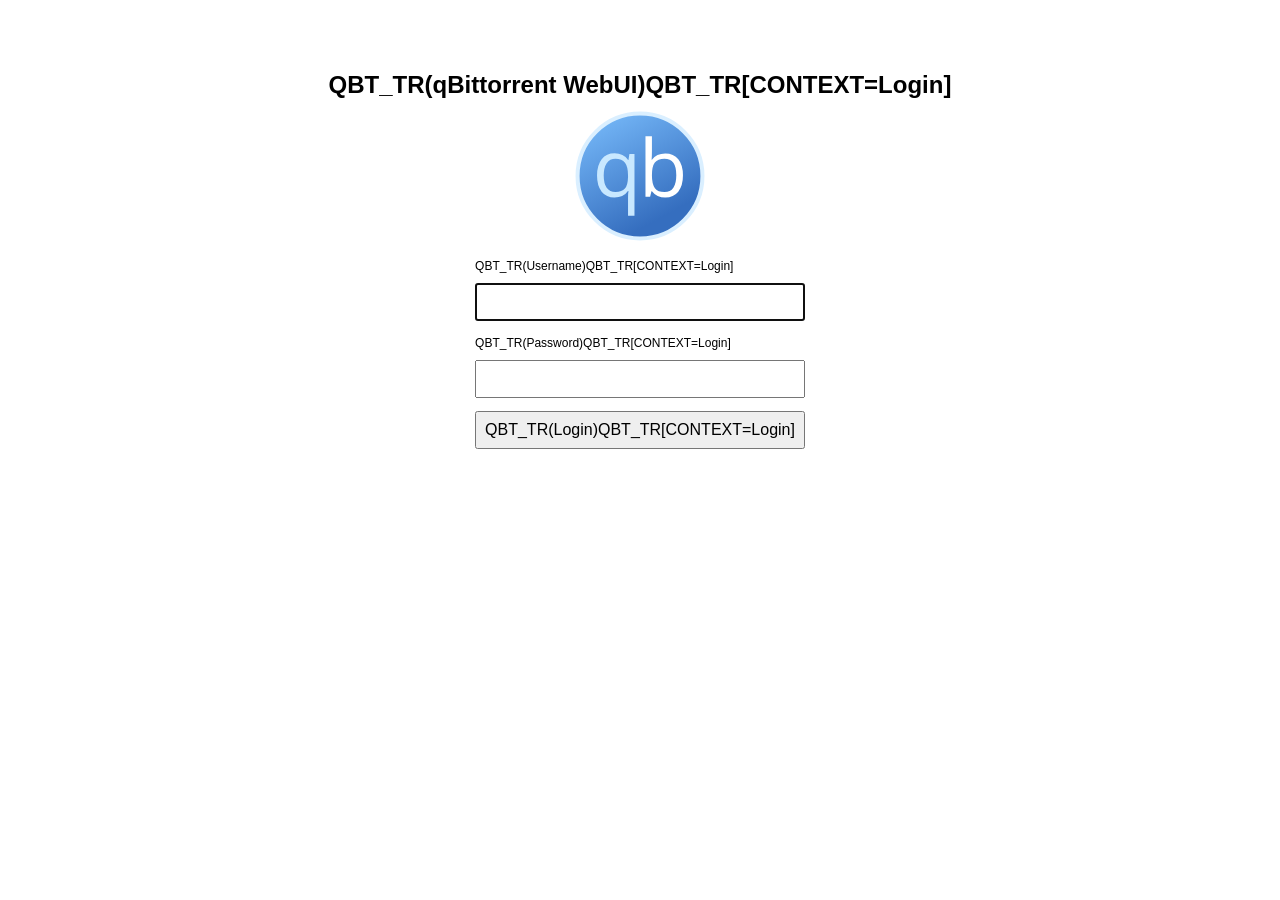
<file: src/webui/www/public/index.html>
<!DOCTYPE html>
<html lang="${LANG}">

<head>
    <meta charset="UTF-8">
    <meta name="color-scheme" content="light dark">
    <meta name="description" content="qBittorrent WebUI">
    <meta name="viewport" content="width=device-width, initial-scale=1.0">

    <title>QBT_TR(qBittorrent WebUI)QBT_TR[CONTEXT=Login]</title>

    <link rel="icon" type="image/png" href="images/qbittorrent32.png">
    <link rel="icon" type="image/svg+xml" href="images/qbittorrent-tray.svg">
    <link rel="stylesheet" type="text/css" href="css/login.css?v=${CACHEID}">
    <noscript>
        <link rel="stylesheet" type="text/css" href="css/noscript.css?v=${CACHEID}">
    </noscript>

    <script defer src="scripts/login.js?locale=${LANG}&v=${CACHEID}"></script>
</head>

<body>
    <noscript id="noscript">
        <h1>QBT_TR(JavaScript Required! You must enable JavaScript for the WebUI to work properly)QBT_TR[CONTEXT=Login]</h1>
    </noscript>
    <div id="main">
        <h1>QBT_TR(qBittorrent WebUI)QBT_TR[CONTEXT=Login]</h1>
        <div id="logo" class="col">
            <img src="images/qbittorrent-tray.svg" alt="qBittorrent logo">
        </div>
        <div id="formplace" class="col">
            <form id="loginform">
                <div class="row">
                    <label for="username">QBT_TR(Username)QBT_TR[CONTEXT=Login]</label><br>
                    <input type="text" class="login-input" id="username" name="username" autocomplete="username" autocapitalize="none" autofocus required>
                </div>
                <div class="row">
                    <label for="password">QBT_TR(Password)QBT_TR[CONTEXT=Login]</label><br>
                    <input type="password" class="login-input" id="password" name="password" autocomplete="current-password" required>
                </div>
                <div class="row">
                    <input type="submit" id="loginButton" value="QBT_TR(Login)QBT_TR[CONTEXT=Login]">
                </div>
            </form>
        </div>
        <div id="error_msg"></div>
    </div>
</body>

</html>
</file>
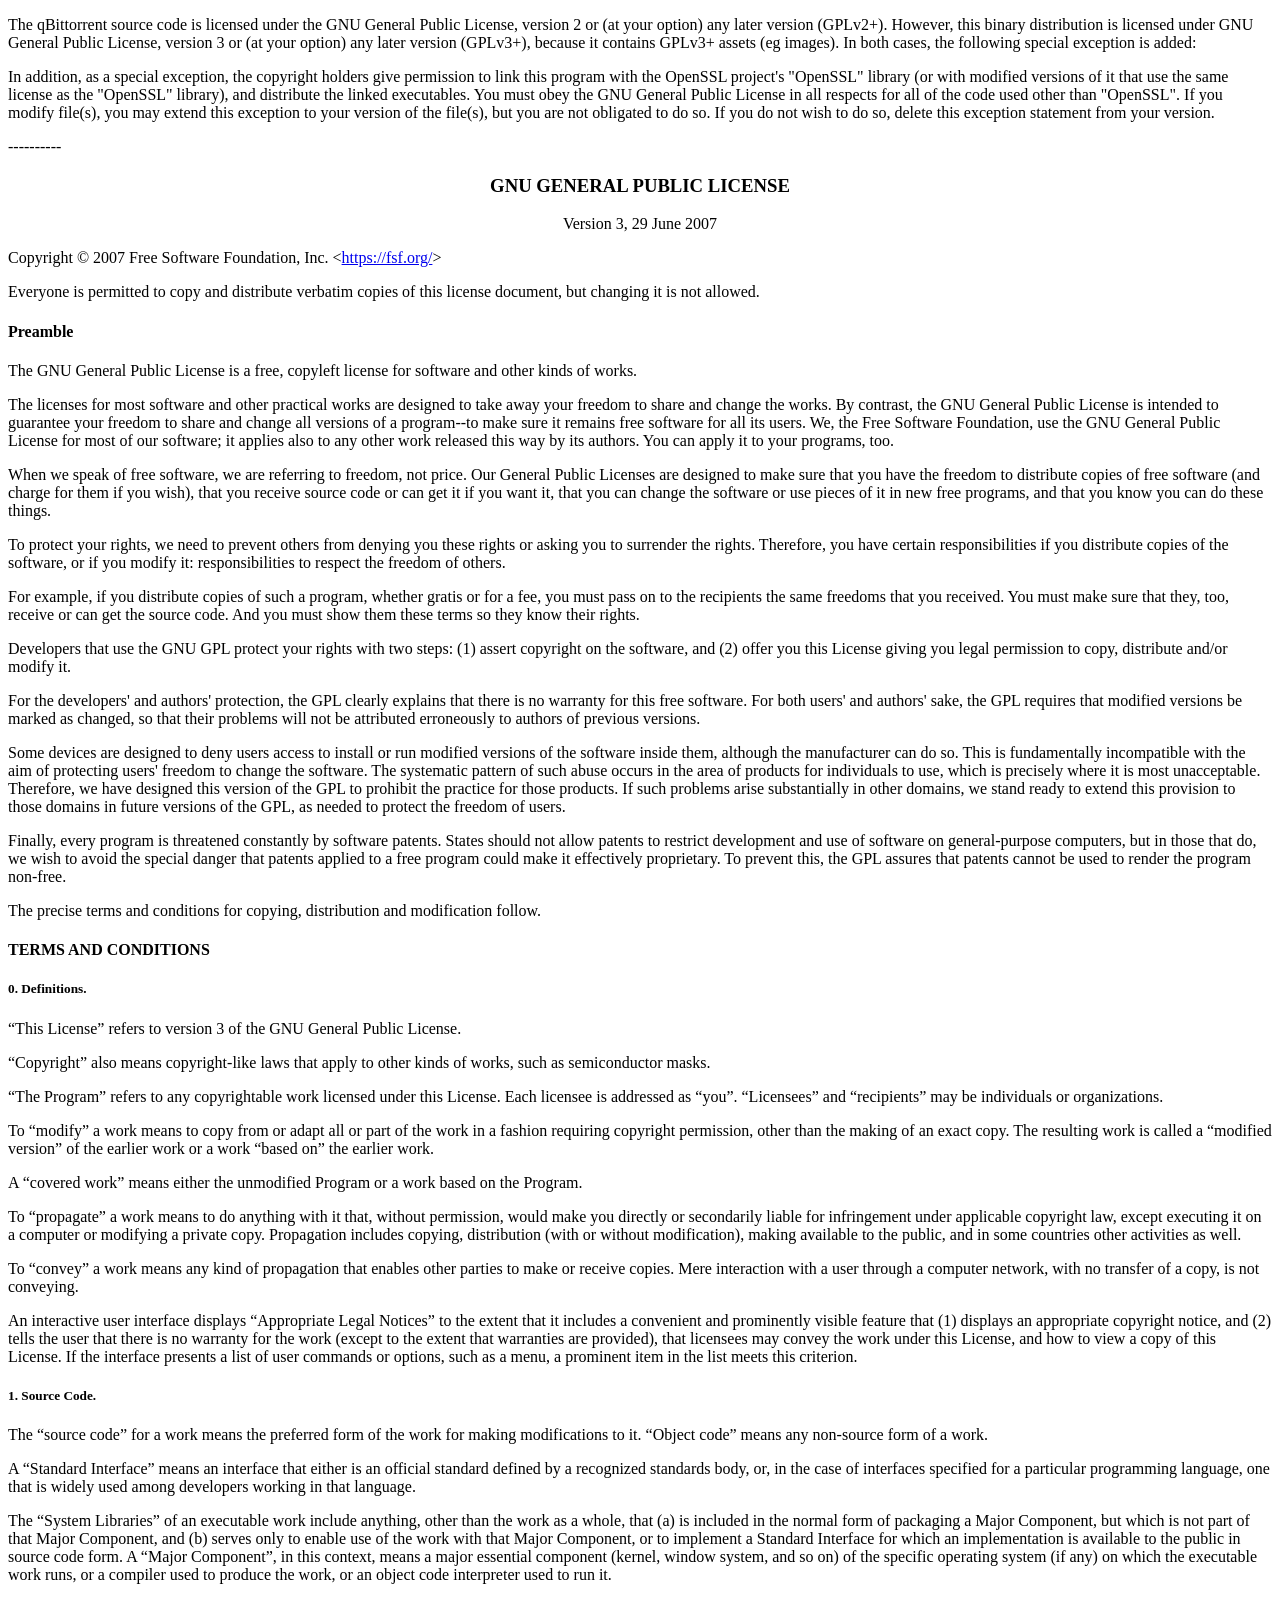
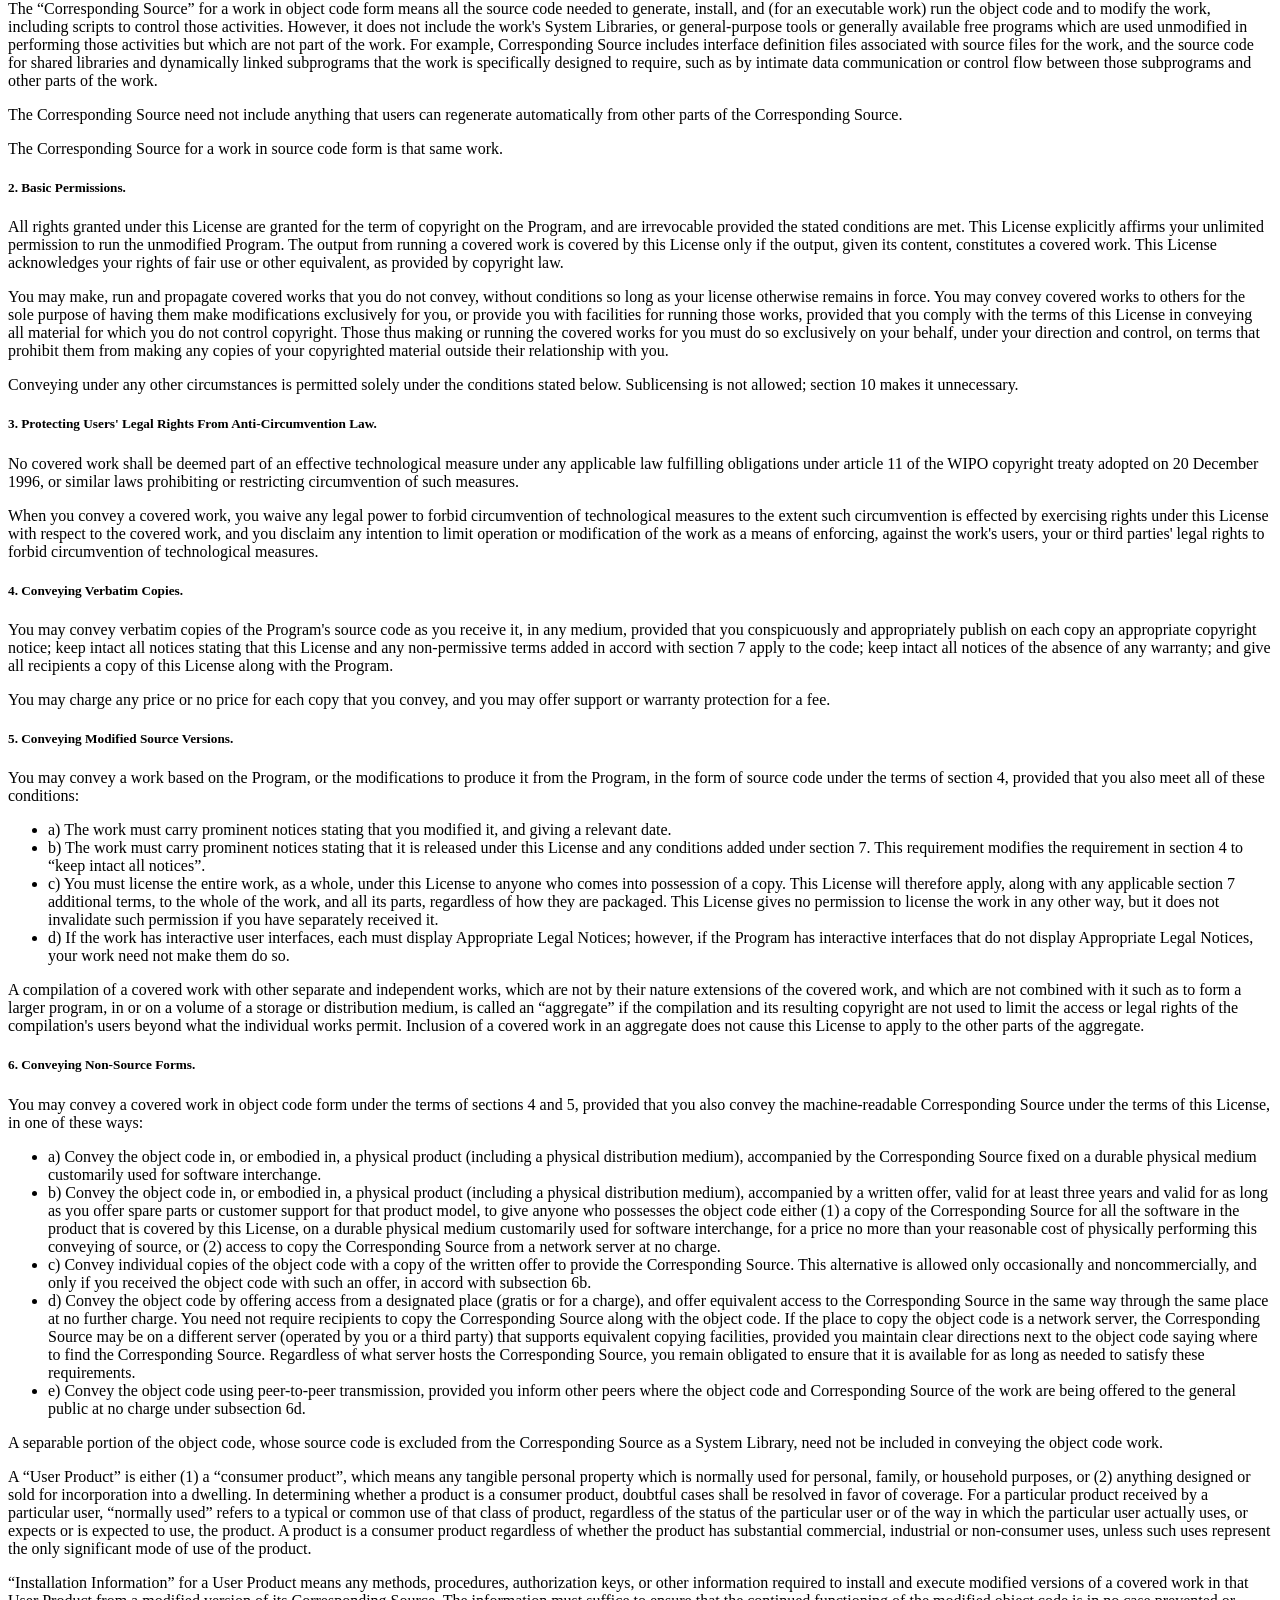
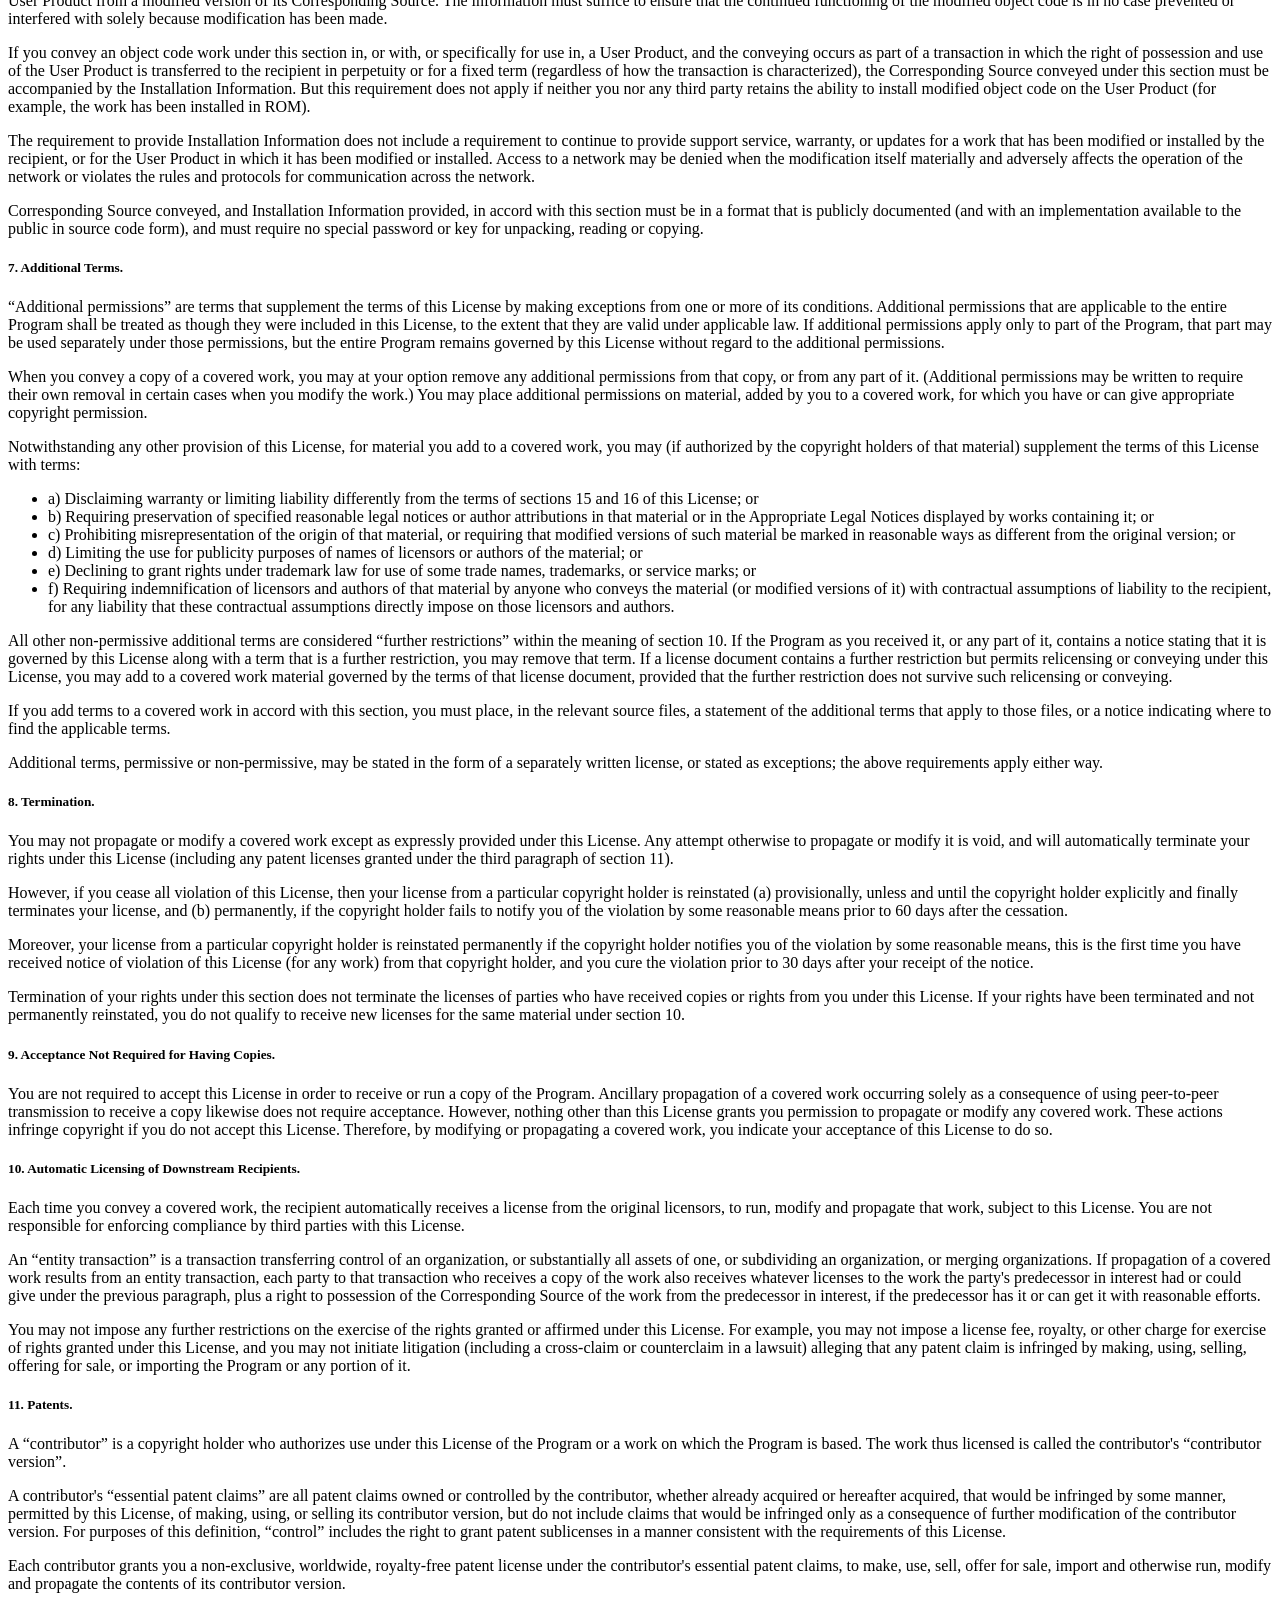
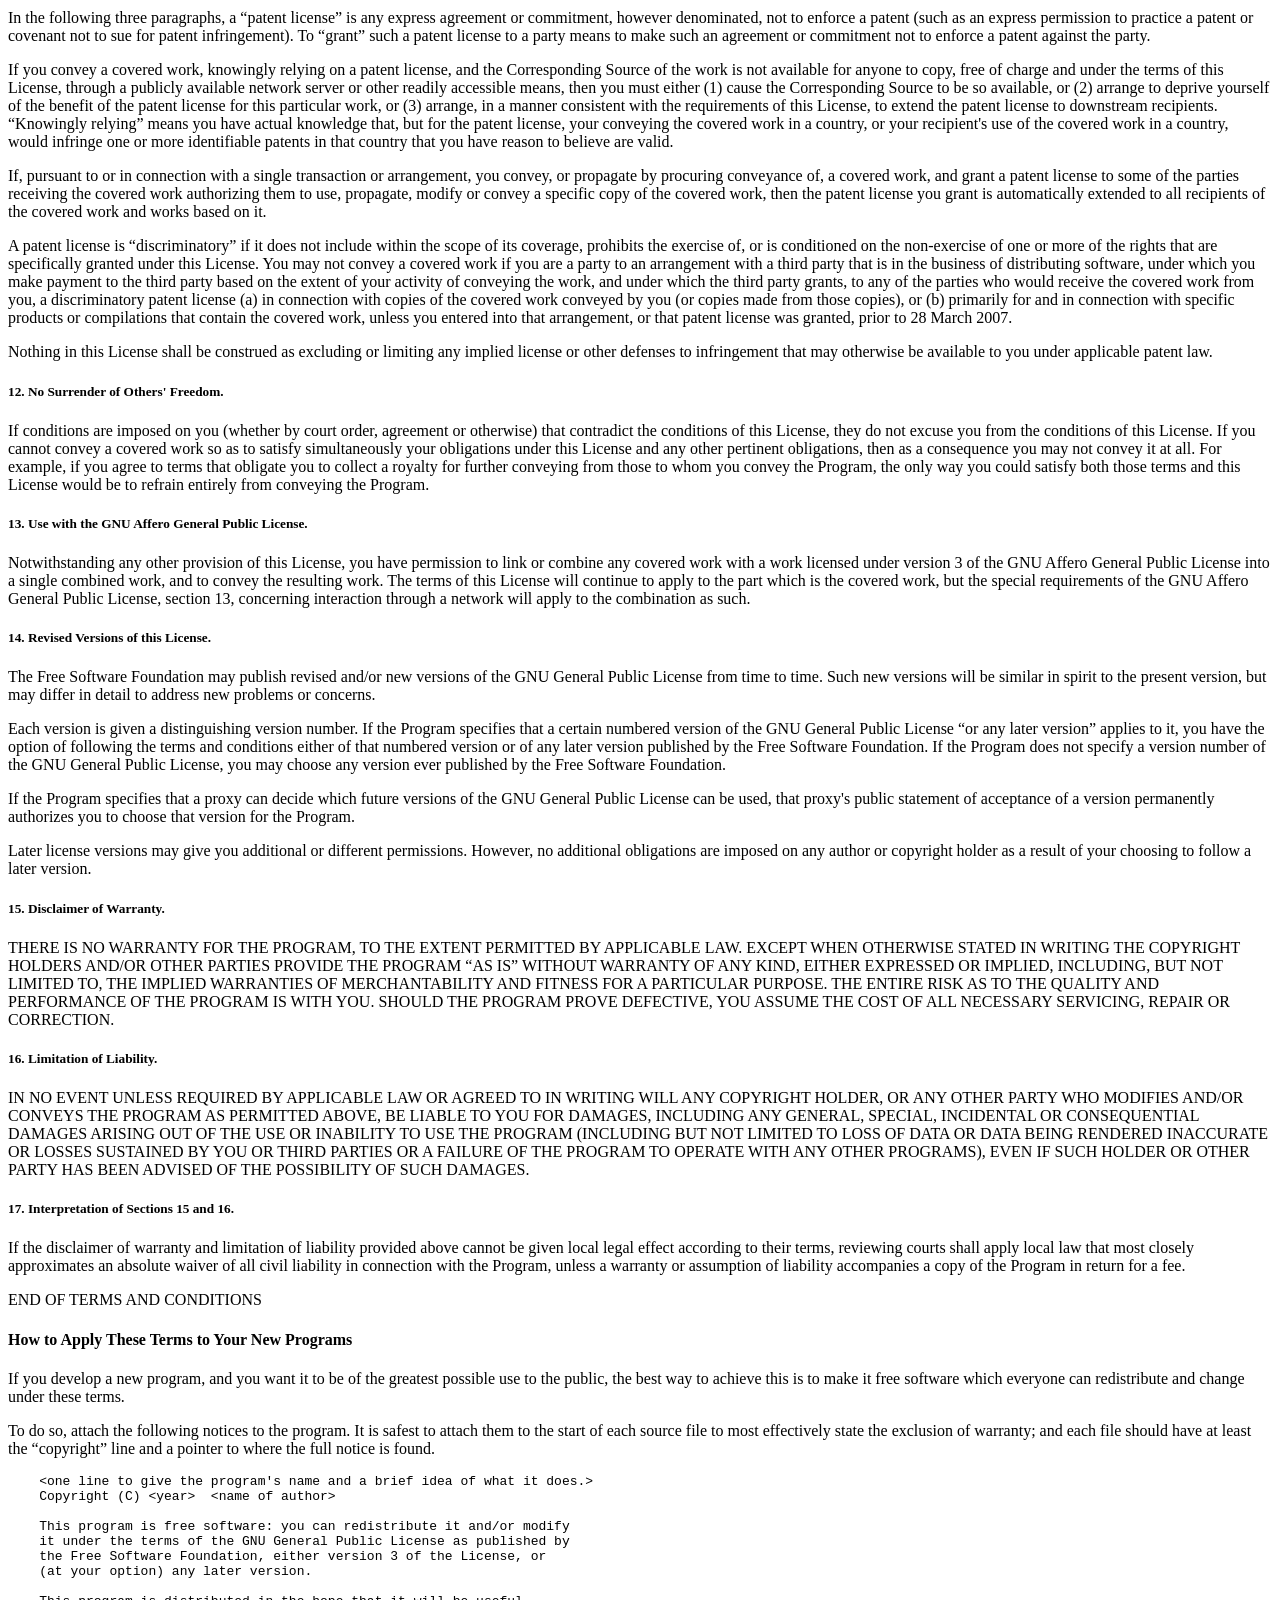
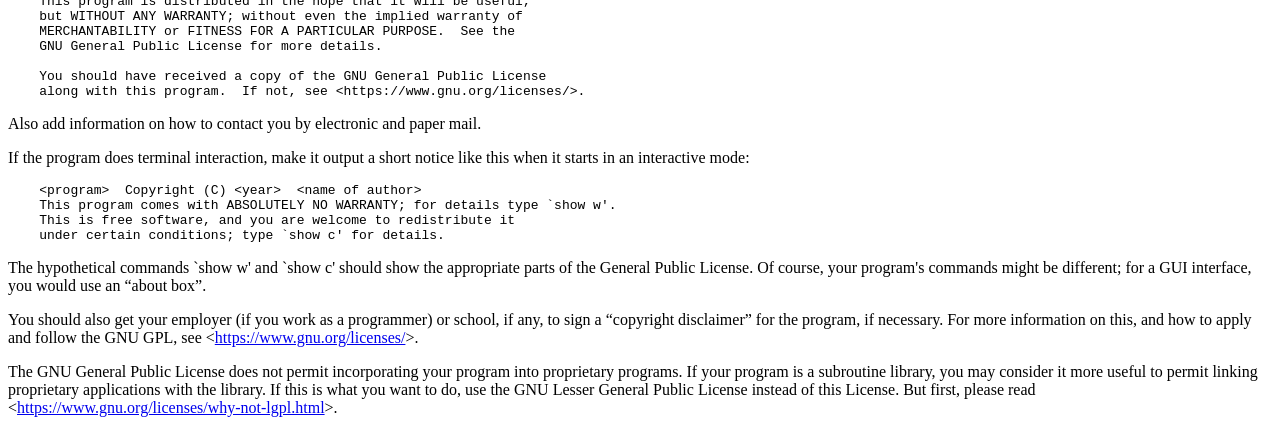
<file: src/gui/gpl.html>
<!DOCTYPE html>
<html>
<head>
    <meta charset="UTF-8">
    <title>License</title>
</head>
<body>
<p>The qBittorrent source code is licensed under the GNU General Public License, version 2 or (at your option) any later version (GPLv2+).
However, this binary distribution is licensed under GNU General Public License, version 3 or (at your option) any later version (GPLv3+),
because it contains GPLv3+ assets (eg images). In both cases, the following special exception is added:</p>
<p>
In addition, as a special exception, the copyright holders give permission to
link this program with the OpenSSL project's "OpenSSL" library (or with
modified versions of it that use the same license as the "OpenSSL" library),
and distribute the linked executables. You must obey the GNU General Public
License in all respects for all of the code used other than "OpenSSL".  If you
modify file(s), you may extend this exception to your version of the file(s),
but you are not obligated to do so. If you do not wish to do so, delete this
exception statement from your version.</p>
----------
<h3 style="text-align: center;">GNU GENERAL PUBLIC LICENSE</h3>
<p style="text-align: center;">Version 3, 29 June 2007</p>

<p>Copyright &copy; 2007 Free Software Foundation, Inc.
 &lt;<a href="https://fsf.org/">https://fsf.org/</a>&gt;</p><p>
 Everyone is permitted to copy and distribute verbatim copies
 of this license document, but changing it is not allowed.</p>

<h4 id="preamble">Preamble</h4>

<p>The GNU General Public License is a free, copyleft license for
software and other kinds of works.</p>

<p>The licenses for most software and other practical works are designed
to take away your freedom to share and change the works.  By contrast,
the GNU General Public License is intended to guarantee your freedom to
share and change all versions of a program--to make sure it remains free
software for all its users.  We, the Free Software Foundation, use the
GNU General Public License for most of our software; it applies also to
any other work released this way by its authors.  You can apply it to
your programs, too.</p>

<p>When we speak of free software, we are referring to freedom, not
price.  Our General Public Licenses are designed to make sure that you
have the freedom to distribute copies of free software (and charge for
them if you wish), that you receive source code or can get it if you
want it, that you can change the software or use pieces of it in new
free programs, and that you know you can do these things.</p>

<p>To protect your rights, we need to prevent others from denying you
these rights or asking you to surrender the rights.  Therefore, you have
certain responsibilities if you distribute copies of the software, or if
you modify it: responsibilities to respect the freedom of others.</p>

<p>For example, if you distribute copies of such a program, whether
gratis or for a fee, you must pass on to the recipients the same
freedoms that you received.  You must make sure that they, too, receive
or can get the source code.  And you must show them these terms so they
know their rights.</p>

<p>Developers that use the GNU GPL protect your rights with two steps:
(1) assert copyright on the software, and (2) offer you this License
giving you legal permission to copy, distribute and/or modify it.</p>

<p>For the developers' and authors' protection, the GPL clearly explains
that there is no warranty for this free software.  For both users' and
authors' sake, the GPL requires that modified versions be marked as
changed, so that their problems will not be attributed erroneously to
authors of previous versions.</p>

<p>Some devices are designed to deny users access to install or run
modified versions of the software inside them, although the manufacturer
can do so.  This is fundamentally incompatible with the aim of
protecting users' freedom to change the software.  The systematic
pattern of such abuse occurs in the area of products for individuals to
use, which is precisely where it is most unacceptable.  Therefore, we
have designed this version of the GPL to prohibit the practice for those
products.  If such problems arise substantially in other domains, we
stand ready to extend this provision to those domains in future versions
of the GPL, as needed to protect the freedom of users.</p>

<p>Finally, every program is threatened constantly by software patents.
States should not allow patents to restrict development and use of
software on general-purpose computers, but in those that do, we wish to
avoid the special danger that patents applied to a free program could
make it effectively proprietary.  To prevent this, the GPL assures that
patents cannot be used to render the program non-free.</p>

<p>The precise terms and conditions for copying, distribution and
modification follow.</p>

<h4 id="terms">TERMS AND CONDITIONS</h4>

<h5 id="section0">0. Definitions.</h5>

<p>&ldquo;This License&rdquo; refers to version 3 of the GNU General Public License.</p>

<p>&ldquo;Copyright&rdquo; also means copyright-like laws that apply to other kinds of
works, such as semiconductor masks.</p>

<p>&ldquo;The Program&rdquo; refers to any copyrightable work licensed under this
License.  Each licensee is addressed as &ldquo;you&rdquo;.  &ldquo;Licensees&rdquo; and
&ldquo;recipients&rdquo; may be individuals or organizations.</p>

<p>To &ldquo;modify&rdquo; a work means to copy from or adapt all or part of the work
in a fashion requiring copyright permission, other than the making of an
exact copy.  The resulting work is called a &ldquo;modified version&rdquo; of the
earlier work or a work &ldquo;based on&rdquo; the earlier work.</p>

<p>A &ldquo;covered work&rdquo; means either the unmodified Program or a work based
on the Program.</p>

<p>To &ldquo;propagate&rdquo; a work means to do anything with it that, without
permission, would make you directly or secondarily liable for
infringement under applicable copyright law, except executing it on a
computer or modifying a private copy.  Propagation includes copying,
distribution (with or without modification), making available to the
public, and in some countries other activities as well.</p>

<p>To &ldquo;convey&rdquo; a work means any kind of propagation that enables other
parties to make or receive copies.  Mere interaction with a user through
a computer network, with no transfer of a copy, is not conveying.</p>

<p>An interactive user interface displays &ldquo;Appropriate Legal Notices&rdquo;
to the extent that it includes a convenient and prominently visible
feature that (1) displays an appropriate copyright notice, and (2)
tells the user that there is no warranty for the work (except to the
extent that warranties are provided), that licensees may convey the
work under this License, and how to view a copy of this License.  If
the interface presents a list of user commands or options, such as a
menu, a prominent item in the list meets this criterion.</p>

<h5 id="section1">1. Source Code.</h5>

<p>The &ldquo;source code&rdquo; for a work means the preferred form of the work
for making modifications to it.  &ldquo;Object code&rdquo; means any non-source
form of a work.</p>

<p>A &ldquo;Standard Interface&rdquo; means an interface that either is an official
standard defined by a recognized standards body, or, in the case of
interfaces specified for a particular programming language, one that
is widely used among developers working in that language.</p>

<p>The &ldquo;System Libraries&rdquo; of an executable work include anything, other
than the work as a whole, that (a) is included in the normal form of
packaging a Major Component, but which is not part of that Major
Component, and (b) serves only to enable use of the work with that
Major Component, or to implement a Standard Interface for which an
implementation is available to the public in source code form.  A
&ldquo;Major Component&rdquo;, in this context, means a major essential component
(kernel, window system, and so on) of the specific operating system
(if any) on which the executable work runs, or a compiler used to
produce the work, or an object code interpreter used to run it.</p>

<p>The &ldquo;Corresponding Source&rdquo; for a work in object code form means all
the source code needed to generate, install, and (for an executable
work) run the object code and to modify the work, including scripts to
control those activities.  However, it does not include the work's
System Libraries, or general-purpose tools or generally available free
programs which are used unmodified in performing those activities but
which are not part of the work.  For example, Corresponding Source
includes interface definition files associated with source files for
the work, and the source code for shared libraries and dynamically
linked subprograms that the work is specifically designed to require,
such as by intimate data communication or control flow between those
subprograms and other parts of the work.</p>

<p>The Corresponding Source need not include anything that users
can regenerate automatically from other parts of the Corresponding
Source.</p>

<p>The Corresponding Source for a work in source code form is that
same work.</p>

<h5 id="section2">2. Basic Permissions.</h5>

<p>All rights granted under this License are granted for the term of
copyright on the Program, and are irrevocable provided the stated
conditions are met.  This License explicitly affirms your unlimited
permission to run the unmodified Program.  The output from running a
covered work is covered by this License only if the output, given its
content, constitutes a covered work.  This License acknowledges your
rights of fair use or other equivalent, as provided by copyright law.</p>

<p>You may make, run and propagate covered works that you do not
convey, without conditions so long as your license otherwise remains
in force.  You may convey covered works to others for the sole purpose
of having them make modifications exclusively for you, or provide you
with facilities for running those works, provided that you comply with
the terms of this License in conveying all material for which you do
not control copyright.  Those thus making or running the covered works
for you must do so exclusively on your behalf, under your direction
and control, on terms that prohibit them from making any copies of
your copyrighted material outside their relationship with you.</p>

<p>Conveying under any other circumstances is permitted solely under
the conditions stated below.  Sublicensing is not allowed; section 10
makes it unnecessary.</p>

<h5 id="section3">3. Protecting Users' Legal Rights From Anti-Circumvention Law.</h5>

<p>No covered work shall be deemed part of an effective technological
measure under any applicable law fulfilling obligations under article
11 of the WIPO copyright treaty adopted on 20 December 1996, or
similar laws prohibiting or restricting circumvention of such
measures.</p>

<p>When you convey a covered work, you waive any legal power to forbid
circumvention of technological measures to the extent such circumvention
is effected by exercising rights under this License with respect to
the covered work, and you disclaim any intention to limit operation or
modification of the work as a means of enforcing, against the work's
users, your or third parties' legal rights to forbid circumvention of
technological measures.</p>

<h5 id="section4">4. Conveying Verbatim Copies.</h5>

<p>You may convey verbatim copies of the Program's source code as you
receive it, in any medium, provided that you conspicuously and
appropriately publish on each copy an appropriate copyright notice;
keep intact all notices stating that this License and any
non-permissive terms added in accord with section 7 apply to the code;
keep intact all notices of the absence of any warranty; and give all
recipients a copy of this License along with the Program.</p>

<p>You may charge any price or no price for each copy that you convey,
and you may offer support or warranty protection for a fee.</p>

<h5 id="section5">5. Conveying Modified Source Versions.</h5>

<p>You may convey a work based on the Program, or the modifications to
produce it from the Program, in the form of source code under the
terms of section 4, provided that you also meet all of these conditions:</p>

<ul>
<li>a) The work must carry prominent notices stating that you modified
    it, and giving a relevant date.</li>

<li>b) The work must carry prominent notices stating that it is
    released under this License and any conditions added under section
    7.  This requirement modifies the requirement in section 4 to
    &ldquo;keep intact all notices&rdquo;.</li>

<li>c) You must license the entire work, as a whole, under this
    License to anyone who comes into possession of a copy.  This
    License will therefore apply, along with any applicable section 7
    additional terms, to the whole of the work, and all its parts,
    regardless of how they are packaged.  This License gives no
    permission to license the work in any other way, but it does not
    invalidate such permission if you have separately received it.</li>

<li>d) If the work has interactive user interfaces, each must display
    Appropriate Legal Notices; however, if the Program has interactive
    interfaces that do not display Appropriate Legal Notices, your
    work need not make them do so.</li>
</ul>

<p>A compilation of a covered work with other separate and independent
works, which are not by their nature extensions of the covered work,
and which are not combined with it such as to form a larger program,
in or on a volume of a storage or distribution medium, is called an
&ldquo;aggregate&rdquo; if the compilation and its resulting copyright are not
used to limit the access or legal rights of the compilation's users
beyond what the individual works permit.  Inclusion of a covered work
in an aggregate does not cause this License to apply to the other
parts of the aggregate.</p>

<h5 id="section6">6. Conveying Non-Source Forms.</h5>

<p>You may convey a covered work in object code form under the terms
of sections 4 and 5, provided that you also convey the
machine-readable Corresponding Source under the terms of this License,
in one of these ways:</p>

<ul>
<li>a) Convey the object code in, or embodied in, a physical product
    (including a physical distribution medium), accompanied by the
    Corresponding Source fixed on a durable physical medium
    customarily used for software interchange.</li>

<li>b) Convey the object code in, or embodied in, a physical product
    (including a physical distribution medium), accompanied by a
    written offer, valid for at least three years and valid for as
    long as you offer spare parts or customer support for that product
    model, to give anyone who possesses the object code either (1) a
    copy of the Corresponding Source for all the software in the
    product that is covered by this License, on a durable physical
    medium customarily used for software interchange, for a price no
    more than your reasonable cost of physically performing this
    conveying of source, or (2) access to copy the
    Corresponding Source from a network server at no charge.</li>

<li>c) Convey individual copies of the object code with a copy of the
    written offer to provide the Corresponding Source.  This
    alternative is allowed only occasionally and noncommercially, and
    only if you received the object code with such an offer, in accord
    with subsection 6b.</li>

<li>d) Convey the object code by offering access from a designated
    place (gratis or for a charge), and offer equivalent access to the
    Corresponding Source in the same way through the same place at no
    further charge.  You need not require recipients to copy the
    Corresponding Source along with the object code.  If the place to
    copy the object code is a network server, the Corresponding Source
    may be on a different server (operated by you or a third party)
    that supports equivalent copying facilities, provided you maintain
    clear directions next to the object code saying where to find the
    Corresponding Source.  Regardless of what server hosts the
    Corresponding Source, you remain obligated to ensure that it is
    available for as long as needed to satisfy these requirements.</li>

<li>e) Convey the object code using peer-to-peer transmission, provided
    you inform other peers where the object code and Corresponding
    Source of the work are being offered to the general public at no
    charge under subsection 6d.</li>
</ul>

<p>A separable portion of the object code, whose source code is excluded
from the Corresponding Source as a System Library, need not be
included in conveying the object code work.</p>

<p>A &ldquo;User Product&rdquo; is either (1) a &ldquo;consumer product&rdquo;, which means any
tangible personal property which is normally used for personal, family,
or household purposes, or (2) anything designed or sold for incorporation
into a dwelling.  In determining whether a product is a consumer product,
doubtful cases shall be resolved in favor of coverage.  For a particular
product received by a particular user, &ldquo;normally used&rdquo; refers to a
typical or common use of that class of product, regardless of the status
of the particular user or of the way in which the particular user
actually uses, or expects or is expected to use, the product.  A product
is a consumer product regardless of whether the product has substantial
commercial, industrial or non-consumer uses, unless such uses represent
the only significant mode of use of the product.</p>

<p>&ldquo;Installation Information&rdquo; for a User Product means any methods,
procedures, authorization keys, or other information required to install
and execute modified versions of a covered work in that User Product from
a modified version of its Corresponding Source.  The information must
suffice to ensure that the continued functioning of the modified object
code is in no case prevented or interfered with solely because
modification has been made.</p>

<p>If you convey an object code work under this section in, or with, or
specifically for use in, a User Product, and the conveying occurs as
part of a transaction in which the right of possession and use of the
User Product is transferred to the recipient in perpetuity or for a
fixed term (regardless of how the transaction is characterized), the
Corresponding Source conveyed under this section must be accompanied
by the Installation Information.  But this requirement does not apply
if neither you nor any third party retains the ability to install
modified object code on the User Product (for example, the work has
been installed in ROM).</p>

<p>The requirement to provide Installation Information does not include a
requirement to continue to provide support service, warranty, or updates
for a work that has been modified or installed by the recipient, or for
the User Product in which it has been modified or installed.  Access to a
network may be denied when the modification itself materially and
adversely affects the operation of the network or violates the rules and
protocols for communication across the network.</p>

<p>Corresponding Source conveyed, and Installation Information provided,
in accord with this section must be in a format that is publicly
documented (and with an implementation available to the public in
source code form), and must require no special password or key for
unpacking, reading or copying.</p>

<h5 id="section7">7. Additional Terms.</h5>

<p>&ldquo;Additional permissions&rdquo; are terms that supplement the terms of this
License by making exceptions from one or more of its conditions.
Additional permissions that are applicable to the entire Program shall
be treated as though they were included in this License, to the extent
that they are valid under applicable law.  If additional permissions
apply only to part of the Program, that part may be used separately
under those permissions, but the entire Program remains governed by
this License without regard to the additional permissions.</p>

<p>When you convey a copy of a covered work, you may at your option
remove any additional permissions from that copy, or from any part of
it.  (Additional permissions may be written to require their own
removal in certain cases when you modify the work.)  You may place
additional permissions on material, added by you to a covered work,
for which you have or can give appropriate copyright permission.</p>

<p>Notwithstanding any other provision of this License, for material you
add to a covered work, you may (if authorized by the copyright holders of
that material) supplement the terms of this License with terms:</p>

<ul>
<li>a) Disclaiming warranty or limiting liability differently from the
    terms of sections 15 and 16 of this License; or</li>

<li>b) Requiring preservation of specified reasonable legal notices or
    author attributions in that material or in the Appropriate Legal
    Notices displayed by works containing it; or</li>

<li>c) Prohibiting misrepresentation of the origin of that material, or
    requiring that modified versions of such material be marked in
    reasonable ways as different from the original version; or</li>

<li>d) Limiting the use for publicity purposes of names of licensors or
    authors of the material; or</li>

<li>e) Declining to grant rights under trademark law for use of some
    trade names, trademarks, or service marks; or</li>

<li>f) Requiring indemnification of licensors and authors of that
    material by anyone who conveys the material (or modified versions of
    it) with contractual assumptions of liability to the recipient, for
    any liability that these contractual assumptions directly impose on
    those licensors and authors.</li>
</ul>

<p>All other non-permissive additional terms are considered &ldquo;further
restrictions&rdquo; within the meaning of section 10.  If the Program as you
received it, or any part of it, contains a notice stating that it is
governed by this License along with a term that is a further
restriction, you may remove that term.  If a license document contains
a further restriction but permits relicensing or conveying under this
License, you may add to a covered work material governed by the terms
of that license document, provided that the further restriction does
not survive such relicensing or conveying.</p>

<p>If you add terms to a covered work in accord with this section, you
must place, in the relevant source files, a statement of the
additional terms that apply to those files, or a notice indicating
where to find the applicable terms.</p>

<p>Additional terms, permissive or non-permissive, may be stated in the
form of a separately written license, or stated as exceptions;
the above requirements apply either way.</p>

<h5 id="section8">8. Termination.</h5>

<p>You may not propagate or modify a covered work except as expressly
provided under this License.  Any attempt otherwise to propagate or
modify it is void, and will automatically terminate your rights under
this License (including any patent licenses granted under the third
paragraph of section 11).</p>

<p>However, if you cease all violation of this License, then your
license from a particular copyright holder is reinstated (a)
provisionally, unless and until the copyright holder explicitly and
finally terminates your license, and (b) permanently, if the copyright
holder fails to notify you of the violation by some reasonable means
prior to 60 days after the cessation.</p>

<p>Moreover, your license from a particular copyright holder is
reinstated permanently if the copyright holder notifies you of the
violation by some reasonable means, this is the first time you have
received notice of violation of this License (for any work) from that
copyright holder, and you cure the violation prior to 30 days after
your receipt of the notice.</p>

<p>Termination of your rights under this section does not terminate the
licenses of parties who have received copies or rights from you under
this License.  If your rights have been terminated and not permanently
reinstated, you do not qualify to receive new licenses for the same
material under section 10.</p>

<h5 id="section9">9. Acceptance Not Required for Having Copies.</h5>

<p>You are not required to accept this License in order to receive or
run a copy of the Program.  Ancillary propagation of a covered work
occurring solely as a consequence of using peer-to-peer transmission
to receive a copy likewise does not require acceptance.  However,
nothing other than this License grants you permission to propagate or
modify any covered work.  These actions infringe copyright if you do
not accept this License.  Therefore, by modifying or propagating a
covered work, you indicate your acceptance of this License to do so.</p>

<h5 id="section10">10. Automatic Licensing of Downstream Recipients.</h5>

<p>Each time you convey a covered work, the recipient automatically
receives a license from the original licensors, to run, modify and
propagate that work, subject to this License.  You are not responsible
for enforcing compliance by third parties with this License.</p>

<p>An &ldquo;entity transaction&rdquo; is a transaction transferring control of an
organization, or substantially all assets of one, or subdividing an
organization, or merging organizations.  If propagation of a covered
work results from an entity transaction, each party to that
transaction who receives a copy of the work also receives whatever
licenses to the work the party's predecessor in interest had or could
give under the previous paragraph, plus a right to possession of the
Corresponding Source of the work from the predecessor in interest, if
the predecessor has it or can get it with reasonable efforts.</p>

<p>You may not impose any further restrictions on the exercise of the
rights granted or affirmed under this License.  For example, you may
not impose a license fee, royalty, or other charge for exercise of
rights granted under this License, and you may not initiate litigation
(including a cross-claim or counterclaim in a lawsuit) alleging that
any patent claim is infringed by making, using, selling, offering for
sale, or importing the Program or any portion of it.</p>

<h5 id="section11">11. Patents.</h5>

<p>A &ldquo;contributor&rdquo; is a copyright holder who authorizes use under this
License of the Program or a work on which the Program is based.  The
work thus licensed is called the contributor's &ldquo;contributor version&rdquo;.</p>

<p>A contributor's &ldquo;essential patent claims&rdquo; are all patent claims
owned or controlled by the contributor, whether already acquired or
hereafter acquired, that would be infringed by some manner, permitted
by this License, of making, using, or selling its contributor version,
but do not include claims that would be infringed only as a
consequence of further modification of the contributor version.  For
purposes of this definition, &ldquo;control&rdquo; includes the right to grant
patent sublicenses in a manner consistent with the requirements of
this License.</p>

<p>Each contributor grants you a non-exclusive, worldwide, royalty-free
patent license under the contributor's essential patent claims, to
make, use, sell, offer for sale, import and otherwise run, modify and
propagate the contents of its contributor version.</p>

<p>In the following three paragraphs, a &ldquo;patent license&rdquo; is any express
agreement or commitment, however denominated, not to enforce a patent
(such as an express permission to practice a patent or covenant not to
sue for patent infringement).  To &ldquo;grant&rdquo; such a patent license to a
party means to make such an agreement or commitment not to enforce a
patent against the party.</p>

<p>If you convey a covered work, knowingly relying on a patent license,
and the Corresponding Source of the work is not available for anyone
to copy, free of charge and under the terms of this License, through a
publicly available network server or other readily accessible means,
then you must either (1) cause the Corresponding Source to be so
available, or (2) arrange to deprive yourself of the benefit of the
patent license for this particular work, or (3) arrange, in a manner
consistent with the requirements of this License, to extend the patent
license to downstream recipients.  &ldquo;Knowingly relying&rdquo; means you have
actual knowledge that, but for the patent license, your conveying the
covered work in a country, or your recipient's use of the covered work
in a country, would infringe one or more identifiable patents in that
country that you have reason to believe are valid.</p>

<p>If, pursuant to or in connection with a single transaction or
arrangement, you convey, or propagate by procuring conveyance of, a
covered work, and grant a patent license to some of the parties
receiving the covered work authorizing them to use, propagate, modify
or convey a specific copy of the covered work, then the patent license
you grant is automatically extended to all recipients of the covered
work and works based on it.</p>

<p>A patent license is &ldquo;discriminatory&rdquo; if it does not include within
the scope of its coverage, prohibits the exercise of, or is
conditioned on the non-exercise of one or more of the rights that are
specifically granted under this License.  You may not convey a covered
work if you are a party to an arrangement with a third party that is
in the business of distributing software, under which you make payment
to the third party based on the extent of your activity of conveying
the work, and under which the third party grants, to any of the
parties who would receive the covered work from you, a discriminatory
patent license (a) in connection with copies of the covered work
conveyed by you (or copies made from those copies), or (b) primarily
for and in connection with specific products or compilations that
contain the covered work, unless you entered into that arrangement,
or that patent license was granted, prior to 28 March 2007.</p>

<p>Nothing in this License shall be construed as excluding or limiting
any implied license or other defenses to infringement that may
otherwise be available to you under applicable patent law.</p>

<h5 id="section12">12. No Surrender of Others' Freedom.</h5>

<p>If conditions are imposed on you (whether by court order, agreement or
otherwise) that contradict the conditions of this License, they do not
excuse you from the conditions of this License.  If you cannot convey a
covered work so as to satisfy simultaneously your obligations under this
License and any other pertinent obligations, then as a consequence you may
not convey it at all.  For example, if you agree to terms that obligate you
to collect a royalty for further conveying from those to whom you convey
the Program, the only way you could satisfy both those terms and this
License would be to refrain entirely from conveying the Program.</p>

<h5 id="section13">13. Use with the GNU Affero General Public License.</h5>

<p>Notwithstanding any other provision of this License, you have
permission to link or combine any covered work with a work licensed
under version 3 of the GNU Affero General Public License into a single
combined work, and to convey the resulting work.  The terms of this
License will continue to apply to the part which is the covered work,
but the special requirements of the GNU Affero General Public License,
section 13, concerning interaction through a network will apply to the
combination as such.</p>

<h5 id="section14">14. Revised Versions of this License.</h5>

<p>The Free Software Foundation may publish revised and/or new versions of
the GNU General Public License from time to time.  Such new versions will
be similar in spirit to the present version, but may differ in detail to
address new problems or concerns.</p>

<p>Each version is given a distinguishing version number.  If the
Program specifies that a certain numbered version of the GNU General
Public License &ldquo;or any later version&rdquo; applies to it, you have the
option of following the terms and conditions either of that numbered
version or of any later version published by the Free Software
Foundation.  If the Program does not specify a version number of the
GNU General Public License, you may choose any version ever published
by the Free Software Foundation.</p>

<p>If the Program specifies that a proxy can decide which future
versions of the GNU General Public License can be used, that proxy's
public statement of acceptance of a version permanently authorizes you
to choose that version for the Program.</p>

<p>Later license versions may give you additional or different
permissions.  However, no additional obligations are imposed on any
author or copyright holder as a result of your choosing to follow a
later version.</p>

<h5 id="section15">15. Disclaimer of Warranty.</h5>

<p>THERE IS NO WARRANTY FOR THE PROGRAM, TO THE EXTENT PERMITTED BY
APPLICABLE LAW.  EXCEPT WHEN OTHERWISE STATED IN WRITING THE COPYRIGHT
HOLDERS AND/OR OTHER PARTIES PROVIDE THE PROGRAM &ldquo;AS IS&rdquo; WITHOUT WARRANTY
OF ANY KIND, EITHER EXPRESSED OR IMPLIED, INCLUDING, BUT NOT LIMITED TO,
THE IMPLIED WARRANTIES OF MERCHANTABILITY AND FITNESS FOR A PARTICULAR
PURPOSE.  THE ENTIRE RISK AS TO THE QUALITY AND PERFORMANCE OF THE PROGRAM
IS WITH YOU.  SHOULD THE PROGRAM PROVE DEFECTIVE, YOU ASSUME THE COST OF
ALL NECESSARY SERVICING, REPAIR OR CORRECTION.</p>

<h5 id="section16">16. Limitation of Liability.</h5>

<p>IN NO EVENT UNLESS REQUIRED BY APPLICABLE LAW OR AGREED TO IN WRITING
WILL ANY COPYRIGHT HOLDER, OR ANY OTHER PARTY WHO MODIFIES AND/OR CONVEYS
THE PROGRAM AS PERMITTED ABOVE, BE LIABLE TO YOU FOR DAMAGES, INCLUDING ANY
GENERAL, SPECIAL, INCIDENTAL OR CONSEQUENTIAL DAMAGES ARISING OUT OF THE
USE OR INABILITY TO USE THE PROGRAM (INCLUDING BUT NOT LIMITED TO LOSS OF
DATA OR DATA BEING RENDERED INACCURATE OR LOSSES SUSTAINED BY YOU OR THIRD
PARTIES OR A FAILURE OF THE PROGRAM TO OPERATE WITH ANY OTHER PROGRAMS),
EVEN IF SUCH HOLDER OR OTHER PARTY HAS BEEN ADVISED OF THE POSSIBILITY OF
SUCH DAMAGES.</p>

<h5 id="section17">17. Interpretation of Sections 15 and 16.</h5>

<p>If the disclaimer of warranty and limitation of liability provided
above cannot be given local legal effect according to their terms,
reviewing courts shall apply local law that most closely approximates
an absolute waiver of all civil liability in connection with the
Program, unless a warranty or assumption of liability accompanies a
copy of the Program in return for a fee.</p>

<p>END OF TERMS AND CONDITIONS</p>

<h4 id="howto">How to Apply These Terms to Your New Programs</h4>

<p>If you develop a new program, and you want it to be of the greatest
possible use to the public, the best way to achieve this is to make it
free software which everyone can redistribute and change under these terms.</p>

<p>To do so, attach the following notices to the program.  It is safest
to attach them to the start of each source file to most effectively
state the exclusion of warranty; and each file should have at least
the &ldquo;copyright&rdquo; line and a pointer to where the full notice is found.</p>

<pre>    &lt;one line to give the program's name and a brief idea of what it does.&gt;
    Copyright (C) &lt;year&gt;  &lt;name of author&gt;

    This program is free software: you can redistribute it and/or modify
    it under the terms of the GNU General Public License as published by
    the Free Software Foundation, either version 3 of the License, or
    (at your option) any later version.

    This program is distributed in the hope that it will be useful,
    but WITHOUT ANY WARRANTY; without even the implied warranty of
    MERCHANTABILITY or FITNESS FOR A PARTICULAR PURPOSE.  See the
    GNU General Public License for more details.

    You should have received a copy of the GNU General Public License
    along with this program.  If not, see &lt;https://www.gnu.org/licenses/&gt;.
</pre>

<p>Also add information on how to contact you by electronic and paper mail.</p>

<p>If the program does terminal interaction, make it output a short
notice like this when it starts in an interactive mode:</p>

<pre>    &lt;program&gt;  Copyright (C) &lt;year&gt;  &lt;name of author&gt;
    This program comes with ABSOLUTELY NO WARRANTY; for details type `show w'.
    This is free software, and you are welcome to redistribute it
    under certain conditions; type `show c' for details.
</pre>

<p>The hypothetical commands `show w' and `show c' should show the appropriate
parts of the General Public License.  Of course, your program's commands
might be different; for a GUI interface, you would use an &ldquo;about box&rdquo;.</p>

<p>You should also get your employer (if you work as a programmer) or school,
if any, to sign a &ldquo;copyright disclaimer&rdquo; for the program, if necessary.
For more information on this, and how to apply and follow the GNU GPL, see
&lt;<a href="https://www.gnu.org/licenses/">https://www.gnu.org/licenses/</a>&gt;.</p>

<p>The GNU General Public License does not permit incorporating your program
into proprietary programs.  If your program is a subroutine library, you
may consider it more useful to permit linking proprietary applications with
the library.  If this is what you want to do, use the GNU Lesser General
Public License instead of this License.  But first, please read
&lt;<a href="https://www.gnu.org/licenses/why-not-lgpl.html">https://www.gnu.org/licenses/why-not-lgpl.html</a>&gt;.</p>
</body>
</html>
</file>
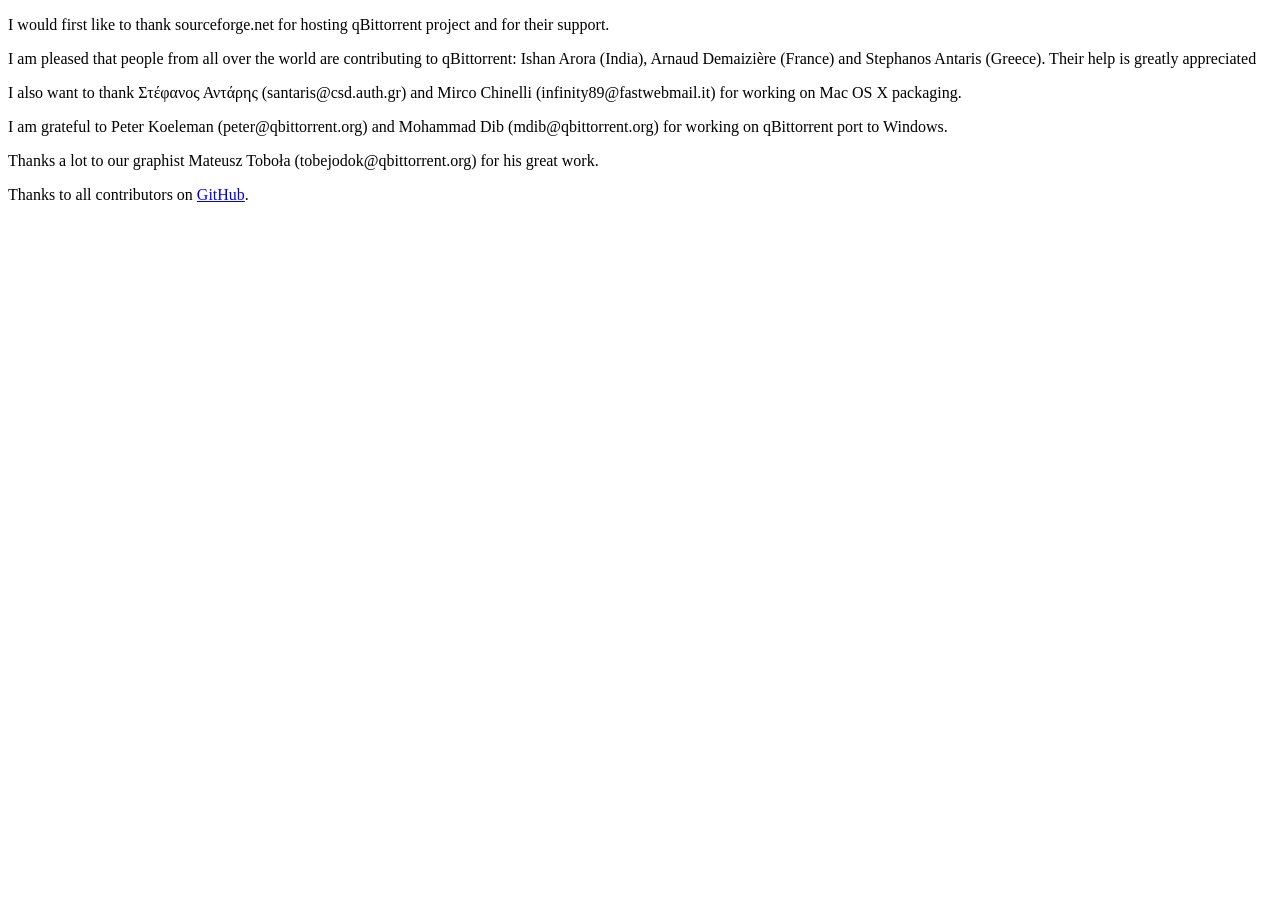
<file: src/gui/thanks.html>
<!DOCTYPE html>
<html>
<head>
    <meta charset="UTF-8">
    <title>Thanks</title>
</head>
<body>
    <p>I would first like to thank sourceforge.net for hosting qBittorrent project and for their support.</p>
    <p>I am pleased that people from all over the world are contributing to qBittorrent: Ishan Arora (India), Arnaud Demaizière (France) and Stephanos Antaris (Greece). Their help is greatly appreciated</p>
    <p>I also want to thank Στέφανος Αντάρης (santaris@csd.auth.gr) and Mirco Chinelli (infinity89@fastwebmail.it) for working on Mac OS X packaging.</p>
    <p>I am grateful to Peter Koeleman (peter@qbittorrent.org) and Mohammad Dib (mdib@qbittorrent.org) for working on qBittorrent port to Windows.</p>
    <p>Thanks a lot to our graphist Mateusz Toboła (tobejodok@qbittorrent.org) for his great work.</p>
    <p>Thanks to all contributors on <a href="https://github.com/qbittorrent/qBittorrent/graphs/contributors">GitHub</a>.</p>
</body>
</html>
</file>
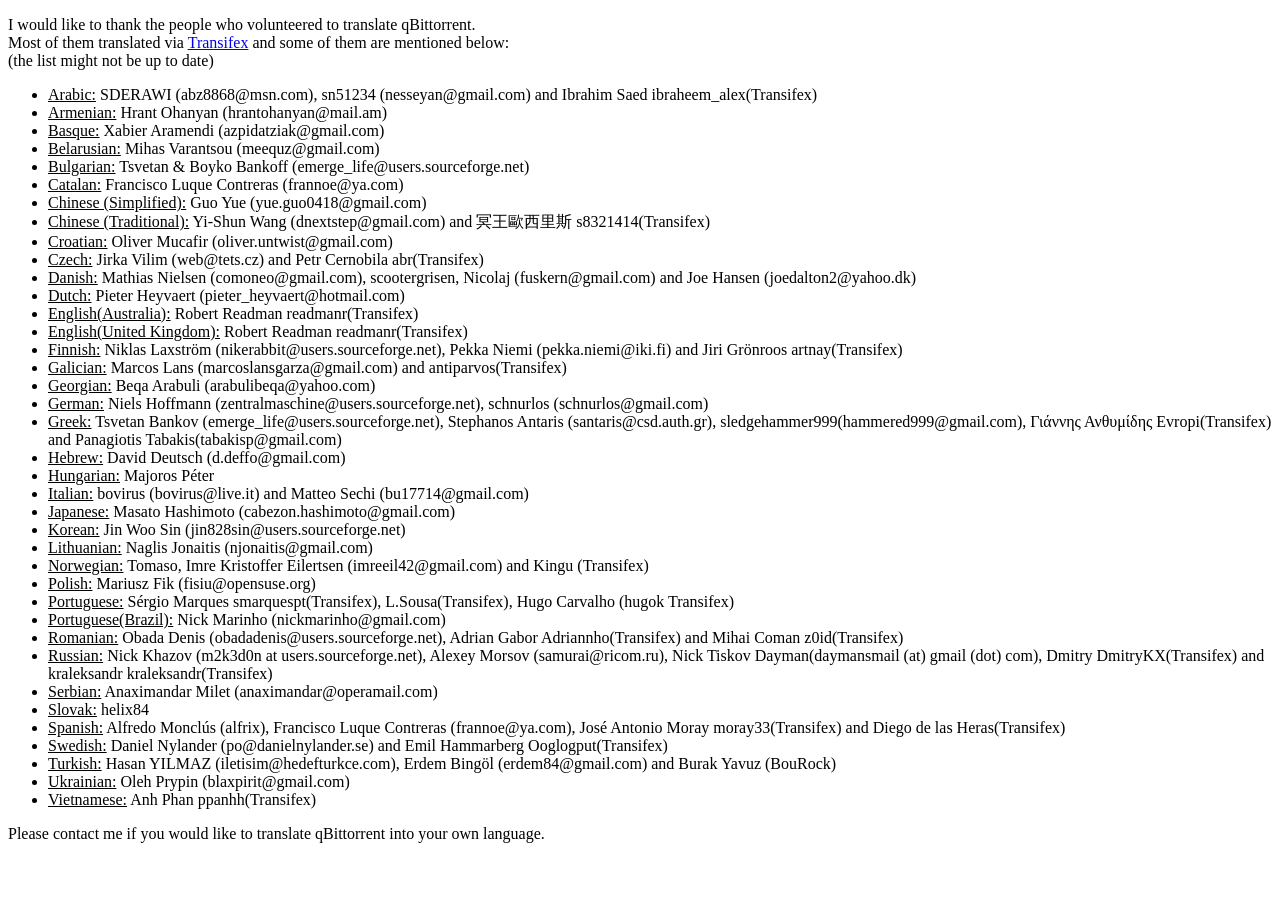
<file: src/gui/translators.html>
<!DOCTYPE html>
<html>
<head>
    <meta charset="UTF-8">
    <title>Translators</title>
</head>
<body>
    <p>I would like to thank the people who volunteered to translate qBittorrent.<br>
    Most of them translated via <a href="https://explore.transifex.com/sledgehammer999/qbittorrent/">Transifex</a> and some of them are mentioned below:<br>
    (the list might not be up to date)
    </p>
    <ul>
        <li><u>Arabic:</u> SDERAWI (abz8868@msn.com), sn51234 (nesseyan@gmail.com) and Ibrahim Saed ibraheem_alex(Transifex)</li>
        <li><u>Armenian:</u> Hrant Ohanyan (hrantohanyan@mail.am)</li>
        <li><u>Basque:</u> Xabier Aramendi (azpidatziak@gmail.com)</li>
        <li><u>Belarusian:</u> Mihas Varantsou (meequz@gmail.com)</li>
        <li><u>Bulgarian:</u> Tsvetan & Boyko Bankoff (emerge_life@users.sourceforge.net)</li>
        <li><u>Catalan:</u> Francisco Luque Contreras (frannoe@ya.com)</li>
        <li><u>Chinese (Simplified):</u> Guo Yue (yue.guo0418@gmail.com)</li>
        <li><u>Chinese (Traditional):</u> Yi-Shun Wang (dnextstep@gmail.com) and 冥王歐西里斯 s8321414(Transifex)</li>
        <li><u>Croatian:</u> Oliver Mucafir (oliver.untwist@gmail.com)</li>
        <li><u>Czech:</u> Jirka Vilim (web@tets.cz) and Petr Cernobila abr(Transifex)</li>
        <li><u>Danish:</u> Mathias Nielsen (comoneo@gmail.com), scootergrisen, Nicolaj (fuskern@gmail.com) and Joe Hansen (joedalton2@yahoo.dk)</li>
        <li><u>Dutch:</u> Pieter Heyvaert (pieter_heyvaert@hotmail.com)</li>
        <li><u>English(Australia):</u> Robert Readman readmanr(Transifex)</li>
        <li><u>English(United Kingdom):</u> Robert Readman readmanr(Transifex)</li>
        <li><u>Finnish:</u> Niklas Laxström (nikerabbit@users.sourceforge.net), Pekka Niemi (pekka.niemi@iki.fi) and Jiri Grönroos artnay(Transifex)</li>
        <li><u>Galician:</u> Marcos Lans (marcoslansgarza@gmail.com) and antiparvos(Transifex)</li>
        <li><u>Georgian:</u> Beqa Arabuli (arabulibeqa@yahoo.com)</li>
        <li><u>German:</u> Niels Hoffmann (zentralmaschine@users.sourceforge.net), schnurlos (schnurlos@gmail.com)</li>
        <li><u>Greek:</u> Tsvetan Bankov (emerge_life@users.sourceforge.net), Stephanos Antaris (santaris@csd.auth.gr), sledgehammer999(hammered999@gmail.com), Γιάννης Ανθυμίδης Evropi(Transifex) and Panagiotis Tabakis(tabakisp@gmail.com)</li>
        <li><u>Hebrew:</u> David Deutsch (d.deffo@gmail.com)</li>
        <li><u>Hungarian:</u> Majoros Péter</li>
        <li><u>Italian:</u> bovirus (bovirus@live.it) and Matteo Sechi (bu17714@gmail.com)</li>
        <li><u>Japanese:</u> Masato Hashimoto (cabezon.hashimoto@gmail.com)</li>
        <li><u>Korean:</u> Jin Woo Sin (jin828sin@users.sourceforge.net)</li>
        <li><u>Lithuanian:</u> Naglis Jonaitis (njonaitis@gmail.com)</li>
        <li><u>Norwegian:</u> Tomaso, Imre Kristoffer Eilertsen (imreeil42@gmail.com) and Kingu (Transifex)</li>
        <li><u>Polish:</u> Mariusz Fik (fisiu@opensuse.org)</li>
        <li><u>Portuguese:</u> Sérgio Marques smarquespt(Transifex), L.Sousa(Transifex), Hugo Carvalho (hugok Transifex)</li>
        <li><u>Portuguese(Brazil):</u> Nick Marinho (nickmarinho@gmail.com)</li>
        <li><u>Romanian:</u> Obada Denis (obadadenis@users.sourceforge.net), Adrian Gabor Adriannho(Transifex) and Mihai Coman z0id(Transifex)</li>
        <li><u>Russian:</u> Nick Khazov (m2k3d0n at users.sourceforge.net), Alexey Morsov (samurai@ricom.ru), Nick Tiskov Dayman(daymansmail (at) gmail (dot) com), Dmitry DmitryKX(Transifex) and kraleksandr kraleksandr(Transifex)</li>
        <li><u>Serbian:</u> Anaximandar Milet (anaximandar@operamail.com)</li>
        <li><u>Slovak:</u> helix84</li>
        <li><u>Spanish:</u> Alfredo Monclús (alfrix), Francisco Luque Contreras (frannoe@ya.com), José Antonio Moray moray33(Transifex) and Diego de las Heras(Transifex)</li>
        <li><u>Swedish:</u> Daniel Nylander (po@danielnylander.se) and Emil Hammarberg Ooglogput(Transifex)</li>
        <li><u>Turkish:</u> Hasan YILMAZ (iletisim@hedefturkce.com), Erdem Bingöl (erdem84@gmail.com) and Burak Yavuz (BouRock)</li>
        <li><u>Ukrainian:</u> Oleh Prypin (blaxpirit@gmail.com)</li>
        <li><u>Vietnamese:</u> Anh Phan ppanhh(Transifex)</li>
    </ul>
    <p>Please contact me if you would like to translate qBittorrent into your own language.</p>
</body>
</html>
</file>
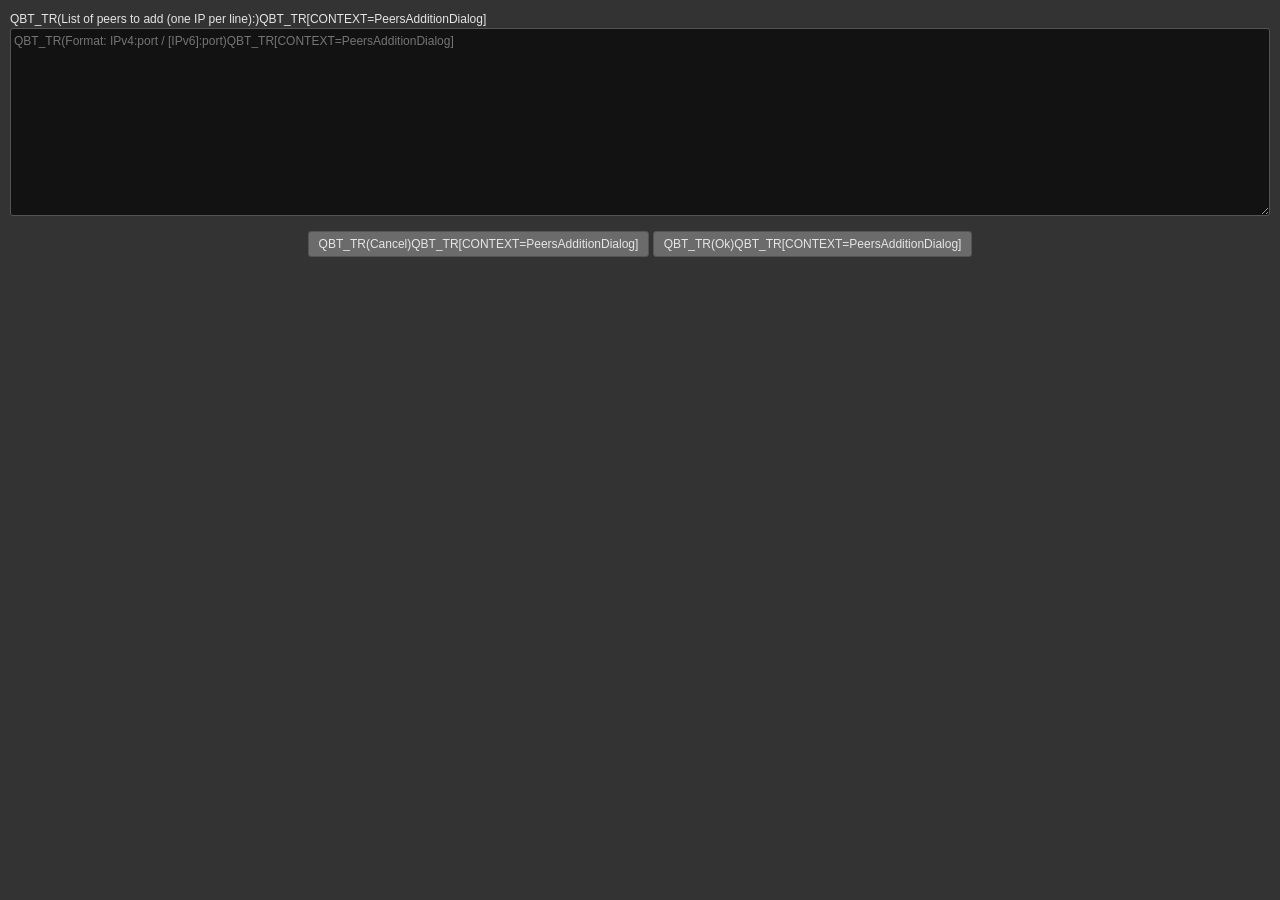
<file: src/webui/www/private/addpeers.html>
<!DOCTYPE html>
<html lang="${LANG}" class="dark">

<head>
    <meta charset="UTF-8">
    <title>QBT_TR(Add Peers)QBT_TR[CONTEXT=PeersAdditionDialog]</title>
    <link rel="stylesheet" href="css/style.css?v=${CACHEID}" type="text/css">
    <script defer src="scripts/localpreferences.js?v=${CACHEID}"></script>
    <script defer src="scripts/color-scheme.js?v=${CACHEID}"></script>
    <script>
        "use strict";

        window.addEventListener("DOMContentLoaded", (event) => {
            window.addEventListener("keydown", (event) => {
                switch (event.key) {
                    case "Escape":
                        event.preventDefault();
                        window.parent.qBittorrent.Client.closeFrameWindow(window);
                        break;
                }
            });

            const hash = new URLSearchParams(window.location.search).get("hash");
            if (hash === null)
                return;

            document.getElementById("peers").focus();

            document.getElementById("addPeersOk").addEventListener("click", (e) => {
                e.preventDefault();
                e.stopPropagation();

                const peers = document.getElementById("peers").value.trim().split(/[\r\n]+/);
                if (peers.length === 0)
                    return;

                fetch("api/v2/torrents/addPeers", {
                        method: "POST",
                        body: new URLSearchParams({
                            hashes: hash,
                            peers: peers.join("|")
                        })
                    })
                    .then((response) => {
                        if (!response.ok) {
                            alert("QBT_TR(Unable to add peers. Please ensure you are adhering to the IP:port format.)QBT_TR[CONTEXT=HttpServer]");
                            return;
                        }

                        window.parent.qBittorrent.Client.closeFrameWindow(window);
                    });
            });
        });
    </script>
</head>

<body>
    <div style="padding: 10px 10px 0px 10px;">
        <label for="peers">QBT_TR(List of peers to add (one IP per line):)QBT_TR[CONTEXT=PeersAdditionDialog]</label>
        <textarea id="peers" rows="10" style="width: 100%;" placeholder="QBT_TR(Format: IPv4:port / [IPv6]:port)QBT_TR[CONTEXT=PeersAdditionDialog]"></textarea>
        <div style="margin-top: 10px; text-align: center;">
            <button type="button" onclick="parent.qBittorrent.Client.closeFrameWindow(window);">QBT_TR(Cancel)QBT_TR[CONTEXT=PeersAdditionDialog]</button>
            <button type="button" id="addPeersOk">QBT_TR(Ok)QBT_TR[CONTEXT=PeersAdditionDialog]</button>
        </div>
    </div>
</body>

</html>
</file>
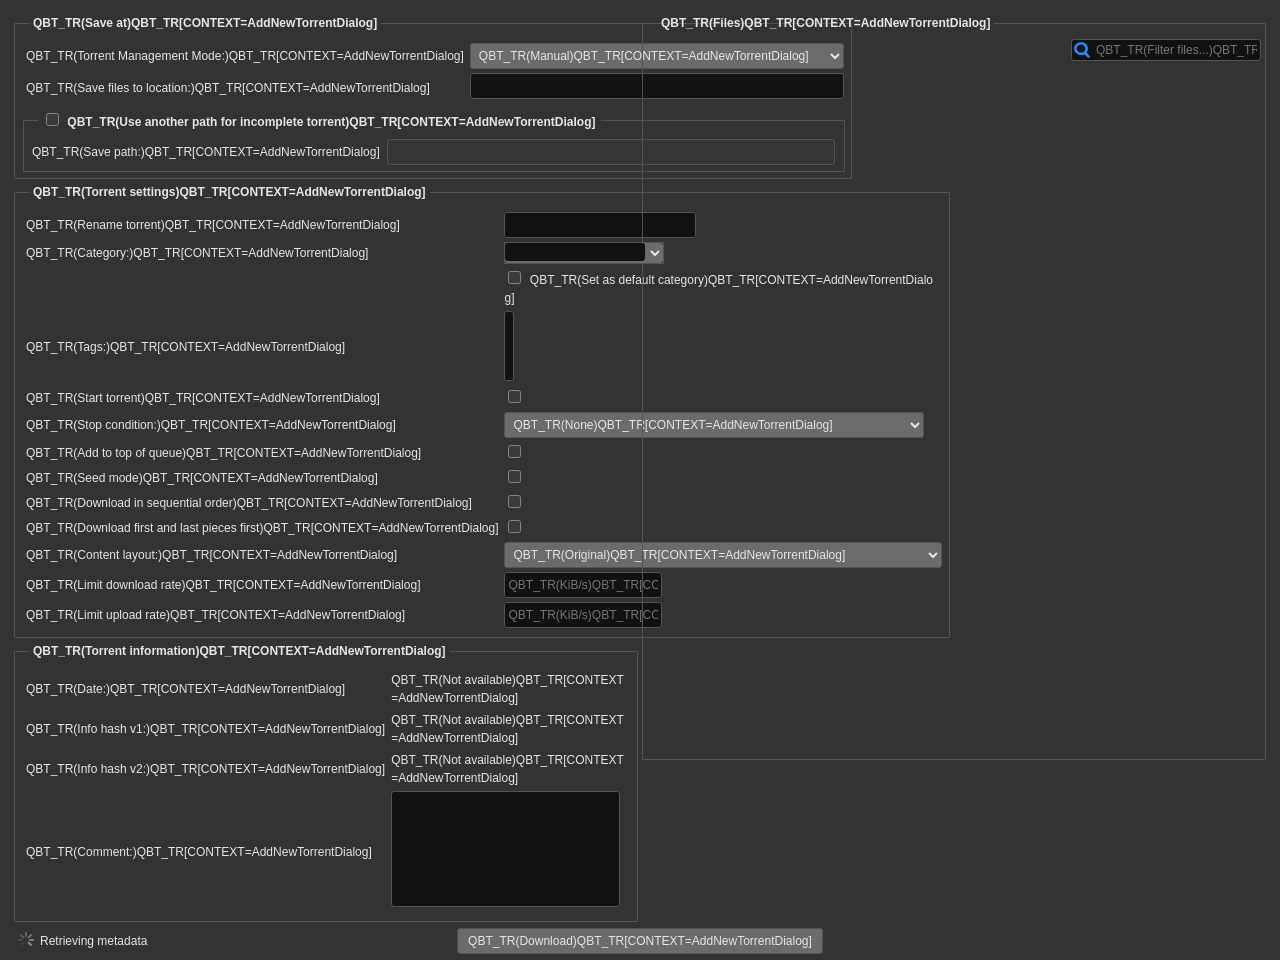
<file: src/webui/www/private/addtorrent.html>
<!DOCTYPE html>
<html lang="${LANG}" class="dark">

<head>
    <meta charset="UTF-8">
    <title>QBT_TR(Add torrent)QBT_TR[CONTEXT=AddNewTorrentDialog]</title>
    <link rel="stylesheet" type="text/css" href="css/dynamicTable.css?v=${CACHEID}">
    <link rel="stylesheet" href="css/style.css?v=${CACHEID}" type="text/css">
    <link rel="stylesheet" href="css/Window.css?v=${CACHEID}" type="text/css">
    <link rel="stylesheet" href="css/vanillaSelectBox.css" type="text/css">
    <script defer src="scripts/lib/MooTools-Core-1.6.0-compat-compressed.js"></script>
    <script defer src="scripts/lib/MooTools-More-1.6.0-compat-compressed.js"></script>
    <script defer src="scripts/lib/vanillaSelectBox.js"></script>
    <script defer src="scripts/localpreferences.js?v=${CACHEID}"></script>
    <script defer src="scripts/color-scheme.js?v=${CACHEID}"></script>
    <script defer src="scripts/addtorrent.js?locale=${LANG}&v=${CACHEID}"></script>
    <script defer src="scripts/misc.js?locale=${LANG}&v=${CACHEID}"></script>
    <script defer src="scripts/pathAutofill.js?v=${CACHEID}"></script>
    <script defer src="scripts/file-tree.js?v=${CACHEID}"></script>
    <script defer src="scripts/filesystem.js?v=${CACHEID}"></script>
    <script defer src="scripts/contextmenu.js?locale=${LANG}&v=${CACHEID}"></script>
    <script defer src="scripts/dynamicTable.js?locale=${LANG}&v=${CACHEID}"></script>
    <script defer src="scripts/torrent-content.js?v=${CACHEID}"></script>
    <script>
        "use strict";

        window.addEventListener("DOMContentLoaded", (event) => {
            window.addEventListener("keydown", (event) => {
                switch (event.key) {
                    case "Escape":
                        event.preventDefault();
                        window.parent.qBittorrent.Client.closeFrameWindow(window);
                        break;
                }
            });

            const searchParams = new URLSearchParams(window.location.search);

            const source = searchParams.get("source");
            if ((source === null) || (source.length === 0))
                return;

            document.getElementById("urls").value = source;

            const sharedMode = searchParams.get("shared") === "true";
            // preserve positional alignment with urls
            const enginesParam = searchParams.get("engines");
            const engines = enginesParam ? enginesParam.split("\n") : [];
            if (sharedMode) {
                for (const elementId of ["renameRow", "torrentInfoSection", "filesColumn", "saveTorrent", "metadataStatus", "loadingSpinner"])
                    document.getElementById(elementId).style.display = "none";
            }

            // fetch unless explicitly told not to
            const fetchMetadata = searchParams.get("fetch") !== "false";

            const windowId = searchParams.get("windowId");
            window.qBittorrent.AddTorrent.setWindowId(windowId);

            document.getElementById("uploadForm").addEventListener("submit", (event) => {
                event.preventDefault();
                window.qBittorrent.AddTorrent.submitForm();
            });

            document.getElementById("saveTorrent").addEventListener("click", (event) => {
                const url = new URL("api/v2/torrents/saveMetadata", window.location);
                url.search = new URLSearchParams({
                    source: source
                });

                window.qBittorrent.Misc.downloadFile(url, "torrent.torrent", "QBT_TR(Unable to download torrent file)QBT_TR[CONTEXT=AddNewTorrentDialog]");
            });

            window.addEventListener("message", (event) => {
                // ensure event is from a trusted source
                if (event.origin !== window.origin)
                    return;

                // ensure event is from qBittorrent and not from a browser extension
                // also make sure the event is a message from the AddTorrent dialog
                if (event?.data?.type !== "addtorrent_metadata")
                    return;

                window.qBittorrent.AddTorrent.populateMetadata(event.data.metadata);
                window.qBittorrent.AddTorrent.metadataCompleted(false);
            });

            window.qBittorrent.pathAutofill.attachPathAutofill();
            window.qBittorrent.AddTorrent.init(source, fetchMetadata, sharedMode, engines, searchParams.get("size"));
        });
    </script>

    <style>
        .container {
            display: flex;
            width: 100%;
        }

        .column {
            width: 50%;
            flex: 1;
            box-sizing: border-box;
        }

        @media (max-width: 760px) {
            .container {
                flex-direction: column;
            }

            .column {
                width: 100%;
            }
        }

        @media (max-width: 500px) {
            td.noWrap {
                white-space: normal;
                width: 125px;
                word-wrap: break-word;
                vertical-align: middle;
            }

            td.fullWidth {
                width: auto;
            }
        }

        #btn-group-tagsSelect button {
            background-color: initial;
        }

        #loadingSpinner {
            position: absolute;
            left: 6px;
            bottom: 2px;
            width: 16px;
            height: 16px;
            display: block;
        }

    </style>
</head>

<body>
    <ul id="torrentFilesMenu" class="contextMenu">
        <li class="separator">
            <a href="#FilePrio" class="arrow-right"><span style="display: inline-block; width: 16px;"></span> QBT_TR(Priority)QBT_TR[CONTEXT=AddNewTorrentDialog]</a>
            <ul>
                <li><a href="#FilePrioIgnore"><span style="display: inline-block; width: 16px;"></span> QBT_TR(Do not download)QBT_TR[CONTEXT=AddNewTorrentDialog]</a></li>
                <li><a href="#FilePrioNormal"><span style="display: inline-block; width: 16px;"></span> QBT_TR(Normal)QBT_TR[CONTEXT=AddNewTorrentDialog]</a></li>
                <li><a href="#FilePrioHigh"><span style="display: inline-block; width: 16px;"></span> QBT_TR(High)QBT_TR[CONTEXT=AddNewTorrentDialog]</a></li>
                <li><a href="#FilePrioMaximum"><span style="display: inline-block; width: 16px;"></span> QBT_TR(Maximum)QBT_TR[CONTEXT=AddNewTorrentDialog]</a></li>
            </ul>
        </li>
    </ul>

    <form action="api/v2/torrents/add" enctype="multipart/form-data" method="post" id="uploadForm" style="text-align: center; padding: 10px 12px;" autocorrect="off" autocapitalize="none">
        <input type="hidden" id="urls" name="urls">
        <input type="hidden" id="filePriorities" name="filePriorities">
        <div class="container">
            <div class="column">
                <fieldset class="settings" style="text-align: left;">
                    <legend>QBT_TR(Save at)QBT_TR[CONTEXT=AddNewTorrentDialog]</legend>
                    <table style="width: 100%">
                        <tbody>
                            <tr>
                                <td class="noWrap">
                                    <label for="autoTMM">QBT_TR(Torrent Management Mode:)QBT_TR[CONTEXT=AddNewTorrentDialog]</label>
                                </td>
                                <td class="fullWidth">
                                    <select id="autoTMM" name="autoTMM" onchange="qBittorrent.AddTorrent.changeTMM()">
                                        <option selected value="false">QBT_TR(Manual)QBT_TR[CONTEXT=AddNewTorrentDialog]</option>
                                        <option value="true">QBT_TR(Automatic)QBT_TR[CONTEXT=AddNewTorrentDialog]</option>
                                    </select>
                                </td>
                            </tr>
                            <tr>
                                <td class="noWrap">
                                    <label for="savepath">QBT_TR(Save files to location:)QBT_TR[CONTEXT=AddNewTorrentDialog]</label>
                                </td>
                                <td class="fullWidth">
                                    <input type="text" id="savepath" name="savepath" class="pathDirectory" style="width: 100%;">
                                    <div id="diskInfo" style="margin-top: 4px; margin-left: 3px;"></div>
                                </td>
                            </tr>
                        </tbody>
                    </table>
                    <fieldset class="settings">
                        <legend>
                            <input type="checkbox" id="useDownloadPath">
                            <input type="hidden" id="useDownloadPathHidden" name="useDownloadPath">
                            <label for="useDownloadPath">QBT_TR(Use another path for incomplete torrent)QBT_TR[CONTEXT=AddNewTorrentDialog]</label>
                        </legend>
                        <div class="formRow" style="display: flex; align-items: center;">
                            <label for="downloadPath">QBT_TR(Save path:)QBT_TR[CONTEXT=AddNewTorrentDialog]</label>
                            <input type="text" id="downloadPath" name="downloadPath" class="pathDirectory" disabled style="flex-grow: 1; margin-left: 5px; margin-right: 5px;">
                        </div>
                    </fieldset>
                </fieldset>
                <fieldset class="settings" style="text-align: left;">
                    <legend>QBT_TR(Torrent settings)QBT_TR[CONTEXT=AddNewTorrentDialog]</legend>
                    <table style="width: 100%">
                        <tbody>
                            <tr id="renameRow">
                                <td class="noWrap">
                                    <label for="rename">QBT_TR(Rename torrent)QBT_TR[CONTEXT=AddNewTorrentDialog]</label>
                                </td>
                                <td class="fullWidth">
                                    <input type="text" id="rename" name="rename" style="width: 100%; max-width: 16em;">
                                </td>
                            </tr>
                            <tr>
                                <td class="noWrap">
                                    <label id="categoryLabel" for="categorySelect">QBT_TR(Category:)QBT_TR[CONTEXT=AddNewTorrentDialog]</label>
                                </td>
                                <td class="fullWidth">
                                    <div class="select-watched-folder-editable">
                                        <select id="categorySelect" onchange="qBittorrent.AddTorrent.changeCategorySelect(this)">
                                            <option selected value="\other"></option>
                                        </select>
                                        <input type="text" name="category" id="category" aria-labelledby="categoryLabel">
                                    </div>
                                </td>
                            </tr>
                            <tr>
                                <td class="noWrap"></td>
                                <td class="fullWidth">
                                    <input type="checkbox" id="setDefaultCategory">
                                    <label for="setDefaultCategory">QBT_TR(Set as default category)QBT_TR[CONTEXT=AddNewTorrentDialog]</label>
                                </td>
                            </tr>
                            <tr>
                                <td class="noWrap">
                                    <label id="tagsLabel" for="tagsSelect">QBT_TR(Tags:)QBT_TR[CONTEXT=AddNewTorrentDialog]</label>
                                </td>
                                <td class="fullWidth">
                                    <div>
                                        <input type="hidden" id="tags" name="tags">
                                        <select id="tagsSelect" name="tagsSelect" multiple></select>
                                    </div>
                                </td>
                            </tr>
                            <tr>
                                <td class="noWrap">
                                    <label for="startTorrent">QBT_TR(Start torrent)QBT_TR[CONTEXT=AddNewTorrentDialog]</label>
                                </td>
                                <td class="fullWidth">
                                    <input type="hidden" id="startTorrentHidden" name="stopped">
                                    <input type="checkbox" id="startTorrent">
                                </td>
                            </tr>
                            <tr>
                                <td class="noWrap">
                                    <label for="stopCondition">QBT_TR(Stop condition:)QBT_TR[CONTEXT=AddNewTorrentDialog]</label>
                                </td>
                                <td class="fullWidth">
                                    <select id="stopCondition" name="stopCondition">
                                        <option selected value="None">QBT_TR(None)QBT_TR[CONTEXT=AddNewTorrentDialog]</option>
                                        <option value="MetadataReceived">QBT_TR(Metadata received)QBT_TR[CONTEXT=AddNewTorrentDialog]</option>
                                        <option value="FilesChecked">QBT_TR(Files checked)QBT_TR[CONTEXT=AddNewTorrentDialog]</option>
                                    </select>
                                </td>
                            </tr>
                            <tr>
                                <td class="noWrap">
                                    <label for="addToTopOfQueue">QBT_TR(Add to top of queue)QBT_TR[CONTEXT=AddNewTorrentDialog]</label>
                                </td>
                                <td class="fullWidth">
                                    <input type="checkbox" id="addToTopOfQueue" name="addToTopOfQueue" value="true">
                                </td>
                            </tr>
                            <tr title="QBT_TR(If set, qBittorrent will assume that all files are present for this torrent and that they all match the hashes in the torrent file. The use case for this mode is if a torrent is created and seeded, or if the user already knows that all the files are complete, this is a way to perform only basic file checks and skip initial hash checks.
The piece hash will be checked when it is requested for the first time by a peer. If a hash check fails, all files in this torrent will be rechecked.)QBT_TR[CONTEXT=AddNewTorrentDialog]">
                                <td class="noWrap">
                                    <label for="seedMode">QBT_TR(Seed mode)QBT_TR[CONTEXT=AddNewTorrentDialog]</label>
                                </td>
                                <td class="fullWidth">
                                    <input type="checkbox" id="seedMode" name="seedMode" value="true">
                                </td>
                            </tr>
                            <tr>
                                <td class="noWrap">
                                    <label for="sequentialDownload">QBT_TR(Download in sequential order)QBT_TR[CONTEXT=AddNewTorrentDialog]</label>
                                </td>
                                <td class="fullWidth">
                                    <input type="checkbox" id="sequentialDownload" name="sequentialDownload" value="true">
                                </td>
                            </tr>
                            <tr>
                                <td class="noWrap">
                                    <label for="firstLastPiecePrio">QBT_TR(Download first and last pieces first)QBT_TR[CONTEXT=AddNewTorrentDialog]</label>
                                </td>
                                <td class="fullWidth">
                                    <input type="checkbox" id="firstLastPiecePrio" name="firstLastPiecePrio" value="true">
                                </td>
                            </tr>
                            <tr>
                                <td class="noWrap">
                                    <label for="contentLayout">QBT_TR(Content layout:)QBT_TR[CONTEXT=AddNewTorrentDialog]</label>
                                </td>
                                <td class="fullWidth">
                                    <select id="contentLayout" name="contentLayout">
                                        <option selected value="Original">QBT_TR(Original)QBT_TR[CONTEXT=AddNewTorrentDialog]</option>
                                        <option value="Subfolder">QBT_TR(Create subfolder)QBT_TR[CONTEXT=AddNewTorrentDialog]</option>
                                        <option value="NoSubfolder">QBT_TR(Don't create subfolder)QBT_TR[CONTEXT=AddNewTorrentDialog]</option>
                                    </select>
                                </td>
                            </tr>
                            <tr>
                                <td class="noWrap">
                                    <label for="dlLimitText">QBT_TR(Limit download rate)QBT_TR[CONTEXT=AddNewTorrentDialog]</label>
                                </td>
                                <td class="fullWidth">
                                    <input type="hidden" id="dlLimitHidden" name="dlLimit">
                                    <input type="text" id="dlLimitText" placeholder="QBT_TR(KiB/s)QBT_TR[CONTEXT=AddNewTorrentDialog]">
                                </td>
                            </tr>
                            <tr>
                                <td class="noWrap">
                                    <label for="upLimitText">QBT_TR(Limit upload rate)QBT_TR[CONTEXT=AddNewTorrentDialog]</label>
                                </td>
                                <td class="fullWidth">
                                    <input type="hidden" id="upLimitHidden" name="upLimit">
                                    <input type="text" id="upLimitText" placeholder="QBT_TR(KiB/s)QBT_TR[CONTEXT=AddNewTorrentDialog]">
                                </td>
                            </tr>
                        </tbody>
                    </table>
                </fieldset>

                <fieldset id="torrentInfoSection" class="settings" style="text-align: left;">
                    <legend>QBT_TR(Torrent information)QBT_TR[CONTEXT=AddNewTorrentDialog]</legend>
                    <table style="width: 100%">
                        <tbody>
                            <tr>
                                <td class="noWrap">
                                    <label>QBT_TR(Date:)QBT_TR[CONTEXT=AddNewTorrentDialog]</label>
                                </td>
                                <td class="fullWidth">
                                    <span id="createdDate">QBT_TR(Not available)QBT_TR[CONTEXT=AddNewTorrentDialog]</span>
                                </td>
                            </tr>
                            <tr>
                                <td class="noWrap">
                                    <label>QBT_TR(Info hash v1:)QBT_TR[CONTEXT=AddNewTorrentDialog]</label>
                                </td>
                                <td class="fullWidth">
                                    <span id="infoHashV1">QBT_TR(Not available)QBT_TR[CONTEXT=AddNewTorrentDialog]</span>
                                </td>
                            </tr>
                            <tr>
                                <td class="noWrap">
                                    <label>QBT_TR(Info hash v2:)QBT_TR[CONTEXT=AddNewTorrentDialog]</label>
                                </td>
                                <td class="fullWidth">
                                    <span id="infoHashV2">QBT_TR(Not available)QBT_TR[CONTEXT=AddNewTorrentDialog]</span>
                                </td>
                            </tr>
                            <tr>
                                <td class="noWrap">
                                    <label for="comment">QBT_TR(Comment:)QBT_TR[CONTEXT=AddNewTorrentDialog]</label>
                                </td>
                                <td class="fullWidth">
                                    <textarea id="comment" rows="6" readonly style="width: calc(100% - 10px); resize: none;"></textarea>
                                </td>
                            </tr>
                        </tbody>
                    </table>
                </fieldset>
            </div>
            <div id="filesColumn" class="column" style="max-height: 750px; overflow-y: auto;">
                <fieldset class="settings" style="text-align: left; display: flex; flex-direction: column; height: 100%; box-sizing: border-box;">
                    <legend style="width: fit-content;">QBT_TR(Files)QBT_TR[CONTEXT=AddNewTorrentDialog]</legend>
                    <div style="text-align: right; padding-bottom: 10px;">
                        <input type="text" id="torrentFilesFilterInput" placeholder="QBT_TR(Filter files...)QBT_TR[CONTEXT=AddNewTorrentDialog]" aria-label="QBT_TR(Filter files...)QBT_TR[CONTEXT=AddNewTorrentDialog]" autocorrect="off" autocapitalize="none">
                    </div>
                    <div id="torrentFiles" style="overflow: auto;">
                        <div id="addTorrentFilesTableDiv" class="dynamicTableDiv">
                            <div id="torrentFilesTableFixedHeaderDiv" class="dynamicTableFixedHeaderDiv">
                                <table class="dynamicTable" style="position:relative;">
                                    <thead>
                                        <tr class="dynamicTableHeader"></tr>
                                    </thead>
                                </table>
                            </div>
                            <table class="dynamicTable">
                                <tbody></tbody>
                            </table>
                        </div>
                    </div>
                </fieldset>
            </div>
        </div>
        <div id="submitbutton" style="display: flex; margin-top: 10px; align-items: center; position: relative;">
            <img id="loadingSpinner" src="images/spinner.svg" alt="" aria-hidden="true">
            <div id="errorIcon" class="mochaErrorIcon invisible" style="bottom: 2px;"></div>
            <span id="metadataStatus" style="padding-left: 28px;">Retrieving metadata</span>
            <button id="saveTorrent" type="button" class="invisible" style="font-size: 1em;">QBT_TR(Save as .torrent file)QBT_TR[CONTEXT=AddNewTorrentDialog]</button>
            <!-- maintains button's relative position after metadataStatus element is deleted -->
            <span>&nbsp;</span>
            <div style="position: absolute; left: 50%; transform: translateX(-50%);">
                <button type="submit" style="font-size: 1em;">QBT_TR(Download)QBT_TR[CONTEXT=AddNewTorrentDialog]</button>
            </div>
        </div>
    </form>
</body>

</html>
</file>
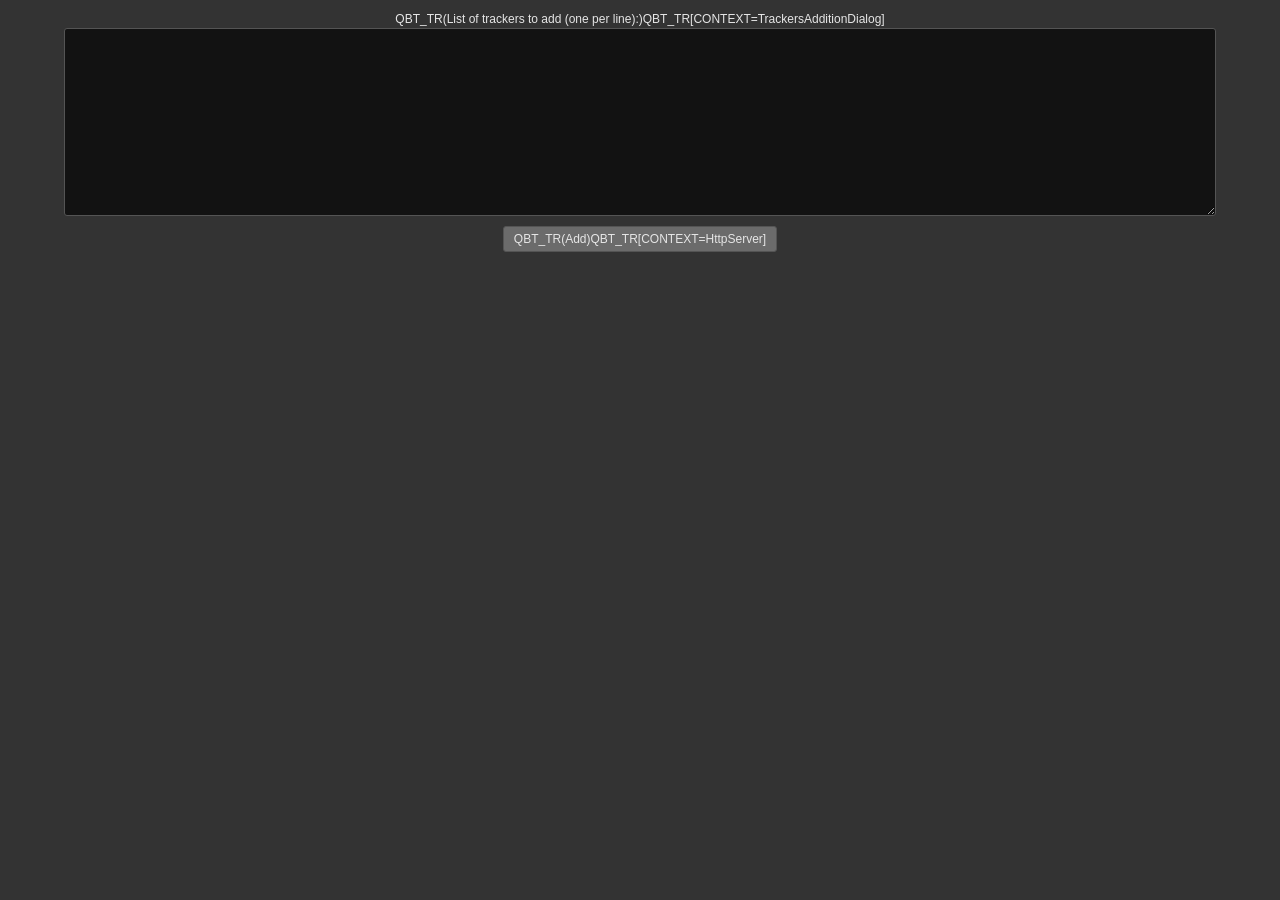
<file: src/webui/www/private/addtrackers.html>
<!DOCTYPE html>
<html lang="${LANG}" class="dark">

<head>
    <meta charset="UTF-8">
    <title>QBT_TR(Add trackers)QBT_TR[CONTEXT=TrackersAdditionDialog]</title>
    <link rel="stylesheet" href="css/style.css?v=${CACHEID}" type="text/css">
    <script defer src="scripts/localpreferences.js?v=${CACHEID}"></script>
    <script defer src="scripts/color-scheme.js?v=${CACHEID}"></script>
    <script>
        "use strict";

        window.addEventListener("DOMContentLoaded", (event) => {
            window.addEventListener("keydown", (event) => {
                switch (event.key) {
                    case "Escape":
                        event.preventDefault();
                        window.parent.qBittorrent.Client.closeFrameWindow(window);
                        break;
                }
            });

            document.getElementById("trackersUrls").focus();
            document.getElementById("addTrackersButton").addEventListener("click", (e) => {
                e.preventDefault();
                e.stopPropagation();

                fetch("api/v2/torrents/addTrackers", {
                        method: "POST",
                        body: new URLSearchParams({
                            hash: new URLSearchParams(window.location.search).get("hash"),
                            urls: document.getElementById("trackersUrls").value
                        })
                    })
                    .then((response) => {
                        if (!response.ok)
                            return;

                        window.parent.qBittorrent.Client.closeFrameWindow(window);
                    });
            });
        });
    </script>
</head>

<body>
    <div style="text-align: center; margin-top: 10px;">
        <label for="trackersUrls">QBT_TR(List of trackers to add (one per line):)QBT_TR[CONTEXT=TrackersAdditionDialog]</label>
        <textarea name="list" id="trackersUrls" rows="10" cols="1"></textarea>
        <input type="button" value="QBT_TR(Add)QBT_TR[CONTEXT=HttpServer]" id="addTrackersButton">
    </div>
</body>

</html>
</file>
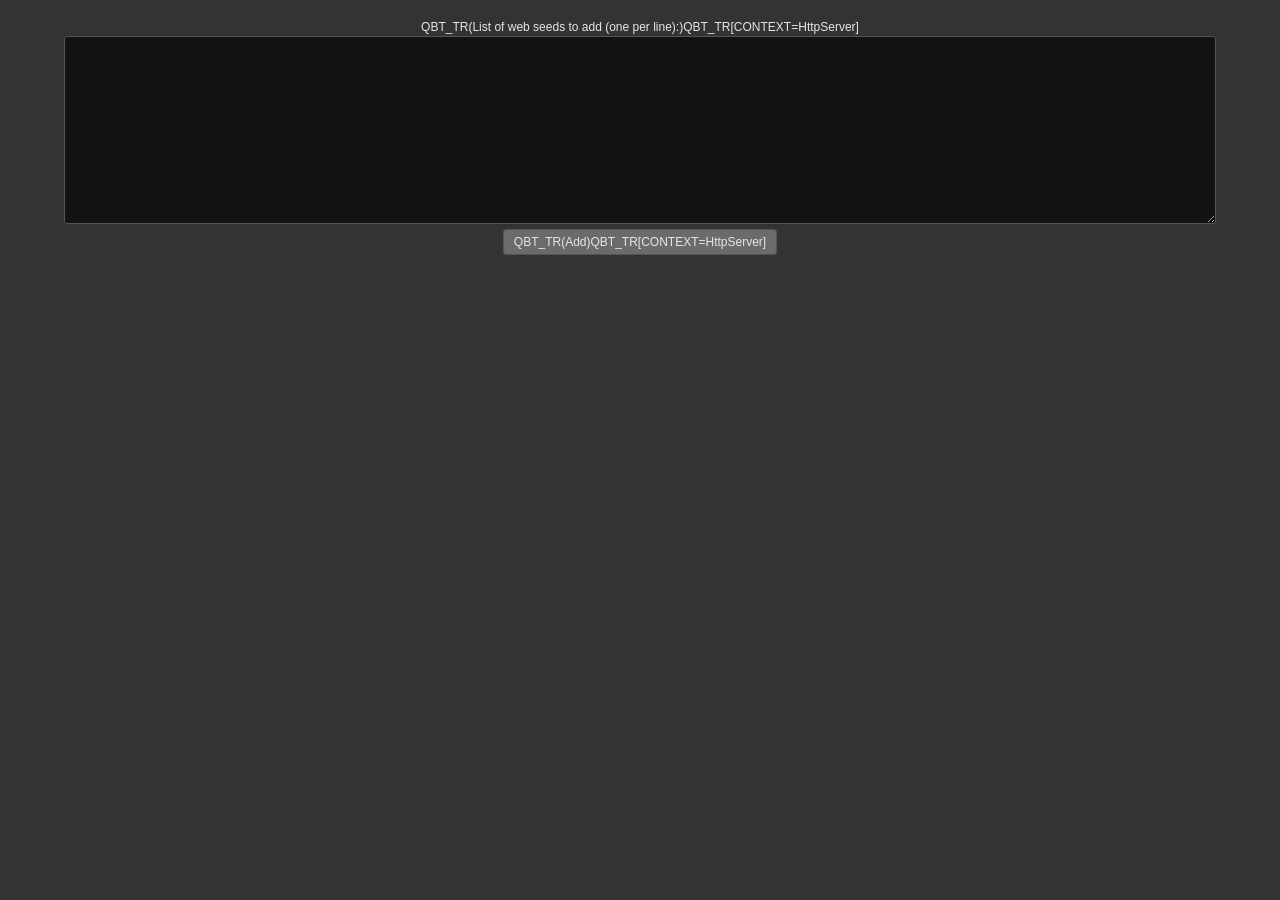
<file: src/webui/www/private/addwebseeds.html>
<!DOCTYPE html>
<html lang="${LANG}" class="dark">

<head>
    <meta charset="UTF-8">
    <title>QBT_TR(Add web seeds)QBT_TR[CONTEXT=HttpServer]</title>
    <link rel="stylesheet" href="css/style.css?v=${CACHEID}" type="text/css">
    <script defer src="scripts/localpreferences.js?v=${CACHEID}"></script>
    <script defer src="scripts/color-scheme.js?v=${CACHEID}"></script>
    <script>
        "use strict";

        window.addEventListener("DOMContentLoaded", (event) => {
            window.addEventListener("keydown", (event) => {
                switch (event.key) {
                    case "Escape":
                        event.preventDefault();
                        window.parent.qBittorrent.Client.closeFrameWindow(window);
                        break;
                }
            });

            document.getElementById("urls").focus();
            document.getElementById("addWebSeedsButton").addEventListener("click", (e) => {
                e.stopPropagation();

                fetch("api/v2/torrents/addWebSeeds", {
                        method: "POST",
                        body: new URLSearchParams({
                            hash: new URLSearchParams(window.location.search).get("hash"),
                            urls: document.getElementById("urls").value.split("\n").map(w => encodeURIComponent(w.trim())).filter(w => (w.length > 0)).join("|")
                        })
                    })
                    .then((response) => {
                        if (!response.ok)
                            return;

                        window.parent.qBittorrent.Client.closeFrameWindow(window);
                    });
            });
        });
    </script>
</head>

<body>
    <div style="text-align: center;">
        <br>
        <label for="urls">QBT_TR(List of web seeds to add (one per line):)QBT_TR[CONTEXT=HttpServer]</label>
        <textarea name="list" id="urls" rows="10" cols="1"></textarea>
        <br>
        <input type="button" value="QBT_TR(Add)QBT_TR[CONTEXT=HttpServer]" id="addWebSeedsButton">
    </div>
</body>

</html>
</file>
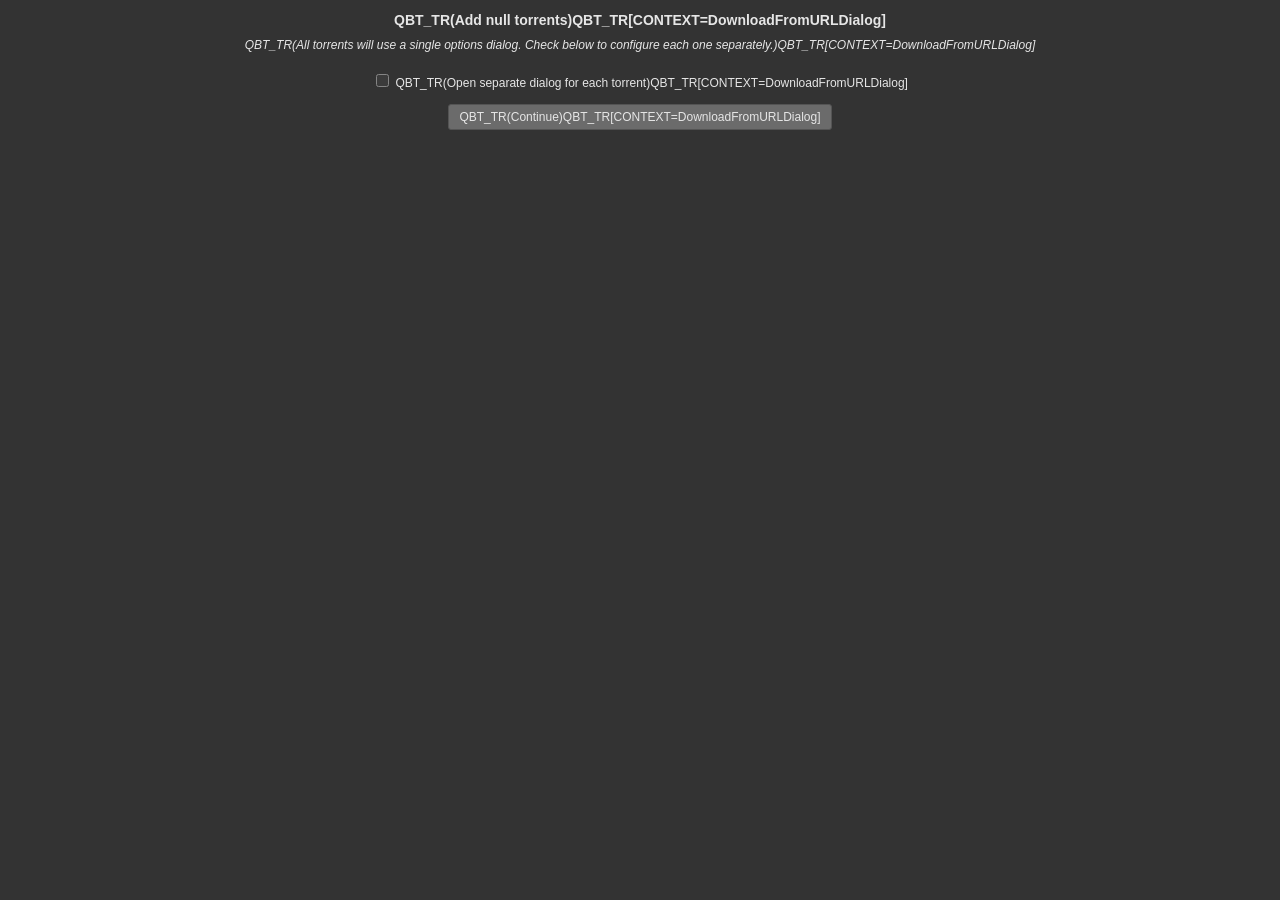
<file: src/webui/www/private/confirmaddtorrents.html>
<!DOCTYPE html>
<html lang="${LANG}" class="dark">

<head>
    <meta charset="UTF-8">
    <title>QBT_TR(Add Torrents)QBT_TR[CONTEXT=DownloadFromURLDialog]</title>
    <link rel="stylesheet" href="css/style.css?v=${CACHEID}" type="text/css">
    <link rel="stylesheet" href="css/Window.css?v=${CACHEID}" type="text/css">
    <script defer src="scripts/localpreferences.js?v=${CACHEID}"></script>
    <script defer src="scripts/color-scheme.js?v=${CACHEID}"></script>
    <script>
        "use strict";

        window.addEventListener("DOMContentLoaded", (event) => {
            window.addEventListener("keydown", (event) => {
                if (event.key === "Escape") {
                    event.preventDefault();
                    window.parent.qBittorrent.Client.closeFrameWindow(window);
                }
            });

            const count = new URLSearchParams(window.location.search).get("count");
            const heading = document.getElementById("heading");
            heading.textContent = heading.textContent.replace("%1", count);

            const clientData = window.parent.qBittorrent.ClientData;
            const separateDialogCheckbox = document.getElementById("separateDialogPerTorrent");
            separateDialogCheckbox.checked = clientData.get("add_torrent_separate_dialog_per_torrent") ?? false;
            separateDialogCheckbox.addEventListener("change", (e) => {
                clientData.set({ add_torrent_separate_dialog_per_torrent: e.target.checked }).catch(console.error);
            });

            document.getElementById("addButton").addEventListener("click", (e) => {
                e.preventDefault();
                window.parent.qBittorrent.Client.confirmAddTorrents(separateDialogCheckbox.checked);
                window.parent.qBittorrent.Client.closeFrameWindow(window);
            });
        });
    </script>
</head>

<body>
    <div style="text-align: center; padding: 10px;">
        <h2 class="vcenter" id="heading">QBT_TR(Add %1 torrents)QBT_TR[CONTEXT=DownloadFromURLDialog]</h2>
        <p><i>QBT_TR(All torrents will use a single options dialog. Check below to configure each one separately.)QBT_TR[CONTEXT=DownloadFromURLDialog]</i></p>
        <div style="margin-top: 8px;">
            <input type="checkbox" id="separateDialogPerTorrent">
            <label for="separateDialogPerTorrent">QBT_TR(Open separate dialog for each torrent)QBT_TR[CONTEXT=DownloadFromURLDialog]</label>
        </div>
        <div style="margin-top: 12px;">
            <button type="button" id="addButton">QBT_TR(Continue)QBT_TR[CONTEXT=DownloadFromURLDialog]</button>
        </div>
    </div>
</body>

</html>
</file>
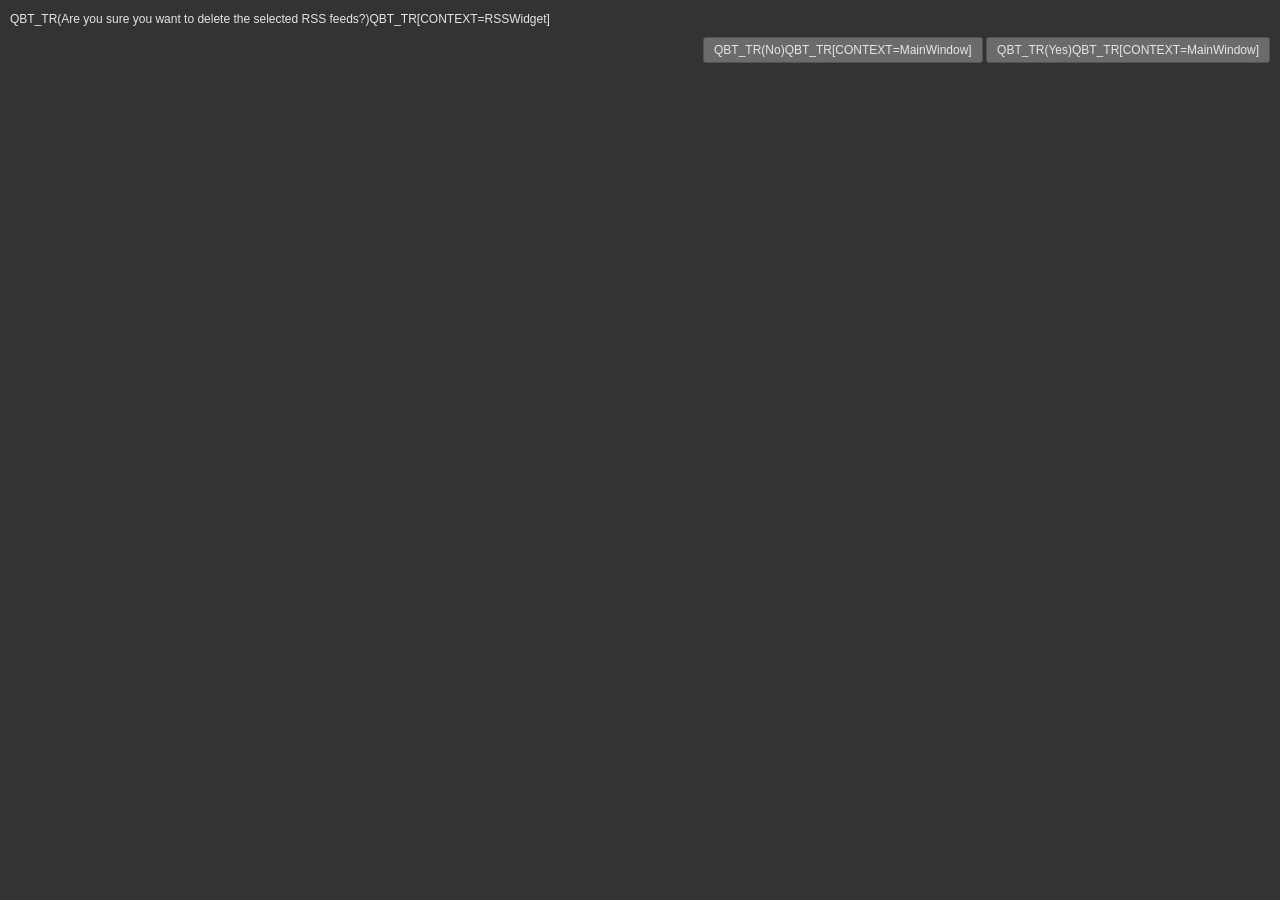
<file: src/webui/www/private/confirmfeeddeletion.html>
<!DOCTYPE html>
<html lang="${LANG}" class="dark">

<head>
    <meta charset="UTF-8">
    <title>QBT_TR(Deletion confirmation)QBT_TR[CONTEXT=RSSWidget]</title>
    <link rel="stylesheet" href="css/style.css?v=${CACHEID}" type="text/css">
    <script defer src="scripts/localpreferences.js?v=${CACHEID}"></script>
    <script defer src="scripts/color-scheme.js?v=${CACHEID}"></script>
    <script>
        "use strict";

        window.addEventListener("DOMContentLoaded", (event) => {
            window.addEventListener("keydown", (event) => {
                switch (event.key) {
                    case "Escape":
                        event.preventDefault();
                        window.parent.qBittorrent.Client.closeFrameWindow(window);
                        break;
                }
            });

            document.getElementById("cancelBtn").focus();
            document.getElementById("cancelBtn").addEventListener("click", (e) => {
                e.preventDefault();
                e.stopPropagation();
                window.parent.qBittorrent.Client.closeFrameWindow(window);
            });
            document.getElementById("confirmBtn").addEventListener("click", (e) => {
                e.preventDefault();
                e.stopPropagation();

                let completionCount = 0;
                const paths = new URLSearchParams(window.location.search).get("paths").split("|");
                for (const path of paths) {
                    fetch("api/v2/rss/removeItem", {
                            method: "POST",
                            body: new URLSearchParams({
                                path: decodeURIComponent(path)
                            })
                        })
                        .then((response) => {
                            if (!response.ok)
                                return;

                            ++completionCount;
                            if (completionCount === paths.length) {
                                window.parent.qBittorrent.Rss.updateRssFeedList();
                                window.parent.qBittorrent.Client.closeFrameWindow(window);
                            }
                        });
                }
            });
        });
    </script>
</head>

<body>
    <div style="padding: 10px 10px 0px 10px;">
        <p>QBT_TR(Are you sure you want to delete the selected RSS feeds?)QBT_TR[CONTEXT=RSSWidget]</p>
        <div style="text-align: right;">
            <input type="button" id="cancelBtn" value="QBT_TR(No)QBT_TR[CONTEXT=MainWindow]">
            <input type="button" id="confirmBtn" value="QBT_TR(Yes)QBT_TR[CONTEXT=MainWindow]">
        </div>
    </div>
</body>

</html>
</file>
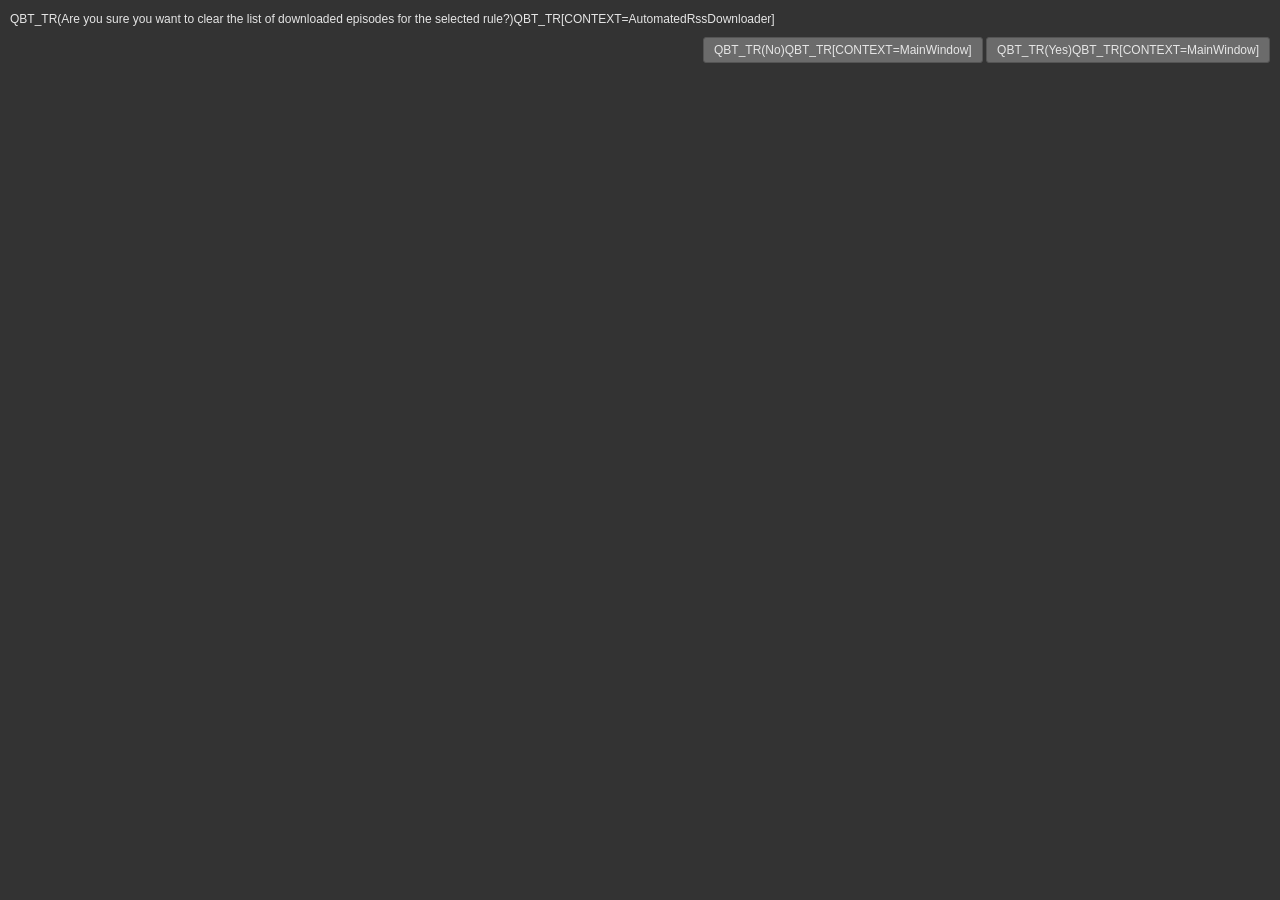
<file: src/webui/www/private/confirmruleclear.html>
<!DOCTYPE html>
<html lang="${LANG}" class="dark">

<head>
    <meta charset="UTF-8">
    <title>QBT_TR(Clear downloaded episodes)QBT_TR[CONTEXT=AutomatedRssDownloader]</title>
    <link rel="stylesheet" href="css/style.css?v=${CACHEID}" type="text/css">
    <script defer src="scripts/localpreferences.js?v=${CACHEID}"></script>
    <script defer src="scripts/color-scheme.js?v=${CACHEID}"></script>
    <script>
        "use strict";

        window.addEventListener("DOMContentLoaded", (event) => {
            window.addEventListener("keydown", (event) => {
                switch (event.key) {
                    case "Escape":
                        event.preventDefault();
                        window.parent.qBittorrent.Client.closeFrameWindow(window);
                        break;
                }
            });

            document.getElementById("cancelBtn").focus();
            document.getElementById("cancelBtn").addEventListener("click", (e) => {
                e.preventDefault();
                e.stopPropagation();
                window.parent.qBittorrent.Client.closeFrameWindow(window);
            });
            document.getElementById("confirmBtn").addEventListener("click", (e) => {
                e.preventDefault();
                e.stopPropagation();

                let completionCount = 0;
                const rules = new URLSearchParams(window.location.search).get("rules").split("|");
                for (const rule of rules) {
                    window.parent.qBittorrent.RssDownloader.modifyRuleState(decodeURIComponent(rule), "previouslyMatchedEpisodes", [], () => {
                        ++completionCount;
                        if (completionCount === rules.length) {
                            window.parent.qBittorrent.RssDownloader.updateRulesList();
                            window.parent.qBittorrent.Client.closeFrameWindow(window);
                        }
                    });
                }
            });
        });
    </script>
</head>

<body>
    <div style="padding: 10px 10px 0px 10px;">
        <p>QBT_TR(Are you sure you want to clear the list of downloaded episodes for the selected rule?)QBT_TR[CONTEXT=AutomatedRssDownloader]</p>
        <div style="text-align: right;">
            <input type="button" id="cancelBtn" value="QBT_TR(No)QBT_TR[CONTEXT=MainWindow]">
            <input type="button" id="confirmBtn" value="QBT_TR(Yes)QBT_TR[CONTEXT=MainWindow]">
        </div>
    </div>
</body>

</html>
</file>
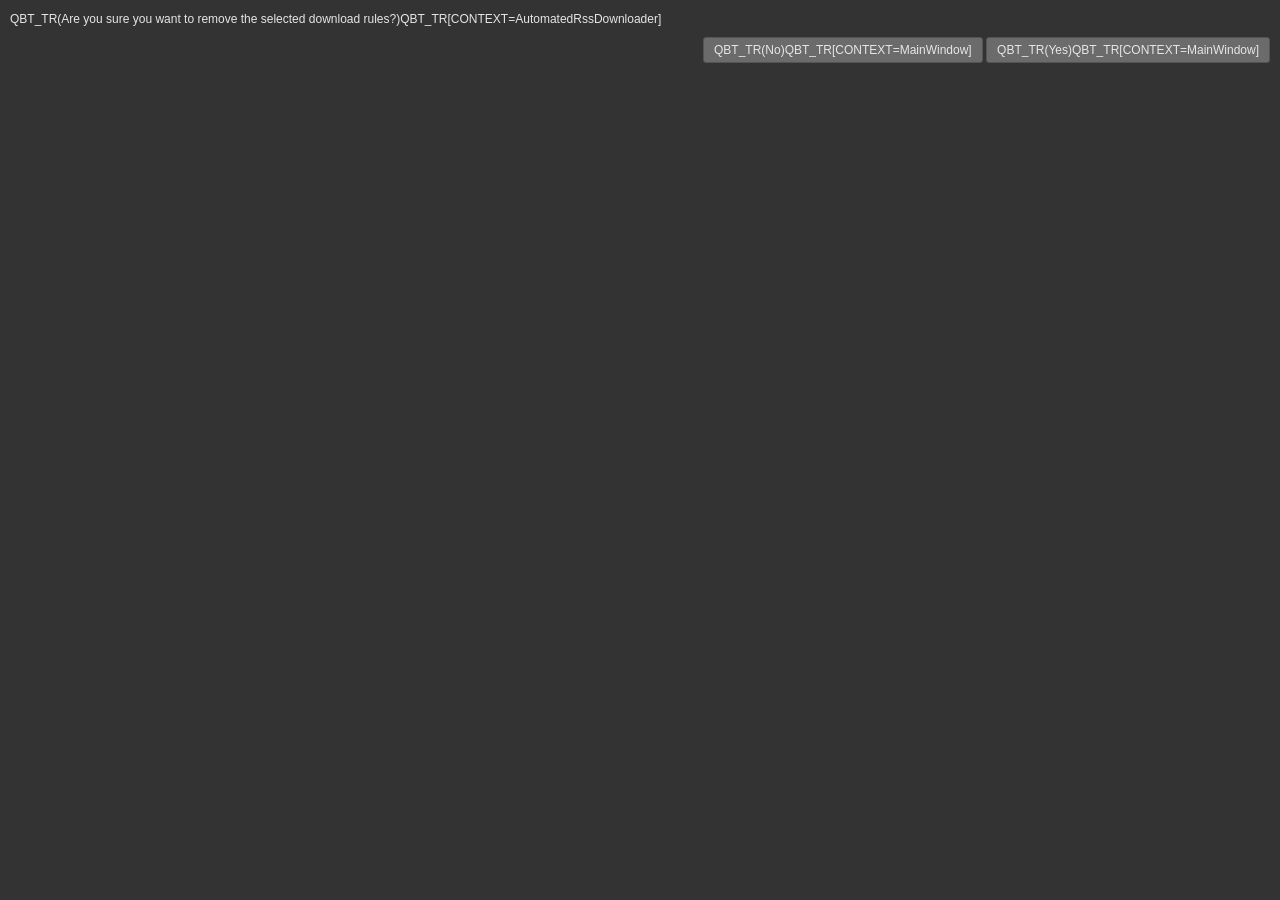
<file: src/webui/www/private/confirmruledeletion.html>
<!DOCTYPE html>
<html lang="${LANG}" class="dark">

<head>
    <meta charset="UTF-8">
    <title>QBT_TR(Rule deletion confirmation)QBT_TR[CONTEXT=AutomatedRssDownloader]</title>
    <link rel="stylesheet" href="css/style.css?v=${CACHEID}" type="text/css">
    <script defer src="scripts/localpreferences.js?v=${CACHEID}"></script>
    <script defer src="scripts/color-scheme.js?v=${CACHEID}"></script>
    <script>
        "use strict";

        window.addEventListener("DOMContentLoaded", (event) => {
            window.addEventListener("keydown", (event) => {
                switch (event.key) {
                    case "Escape":
                        event.preventDefault();
                        window.parent.qBittorrent.Client.closeFrameWindow(window);
                        break;
                }
            });

            document.getElementById("cancelBtn").focus();
            document.getElementById("cancelBtn").addEventListener("click", (e) => {
                e.preventDefault();
                e.stopPropagation();
                window.parent.qBittorrent.Client.closeFrameWindow(window);
            });
            document.getElementById("confirmBtn").addEventListener("click", (e) => {
                e.preventDefault();
                e.stopPropagation();

                let completionCount = 0;
                const rules = new URLSearchParams(window.location.search).get("rules").split("|");
                for (const rule of rules) {
                    fetch("api/v2/rss/removeRule", {
                            method: "POST",
                            body: new URLSearchParams({
                                ruleName: decodeURIComponent(rule)
                            })
                        })
                        .then((response) => {
                            if (!response.ok)
                                return;

                            ++completionCount;
                            if (completionCount === rules.length) {
                                window.parent.qBittorrent.RssDownloader.updateRulesList();
                                window.parent.qBittorrent.Client.closeFrameWindow(window);
                            }
                        });
                }
            });
        });
    </script>
</head>

<body>
    <div style="padding: 10px 10px 0px 10px;">
        <p>QBT_TR(Are you sure you want to remove the selected download rules?)QBT_TR[CONTEXT=AutomatedRssDownloader]</p>
        <div style="text-align: right;">
            <input type="button" id="cancelBtn" value="QBT_TR(No)QBT_TR[CONTEXT=MainWindow]">
            <input type="button" id="confirmBtn" value="QBT_TR(Yes)QBT_TR[CONTEXT=MainWindow]">
        </div>
    </div>
</body>

</html>
</file>
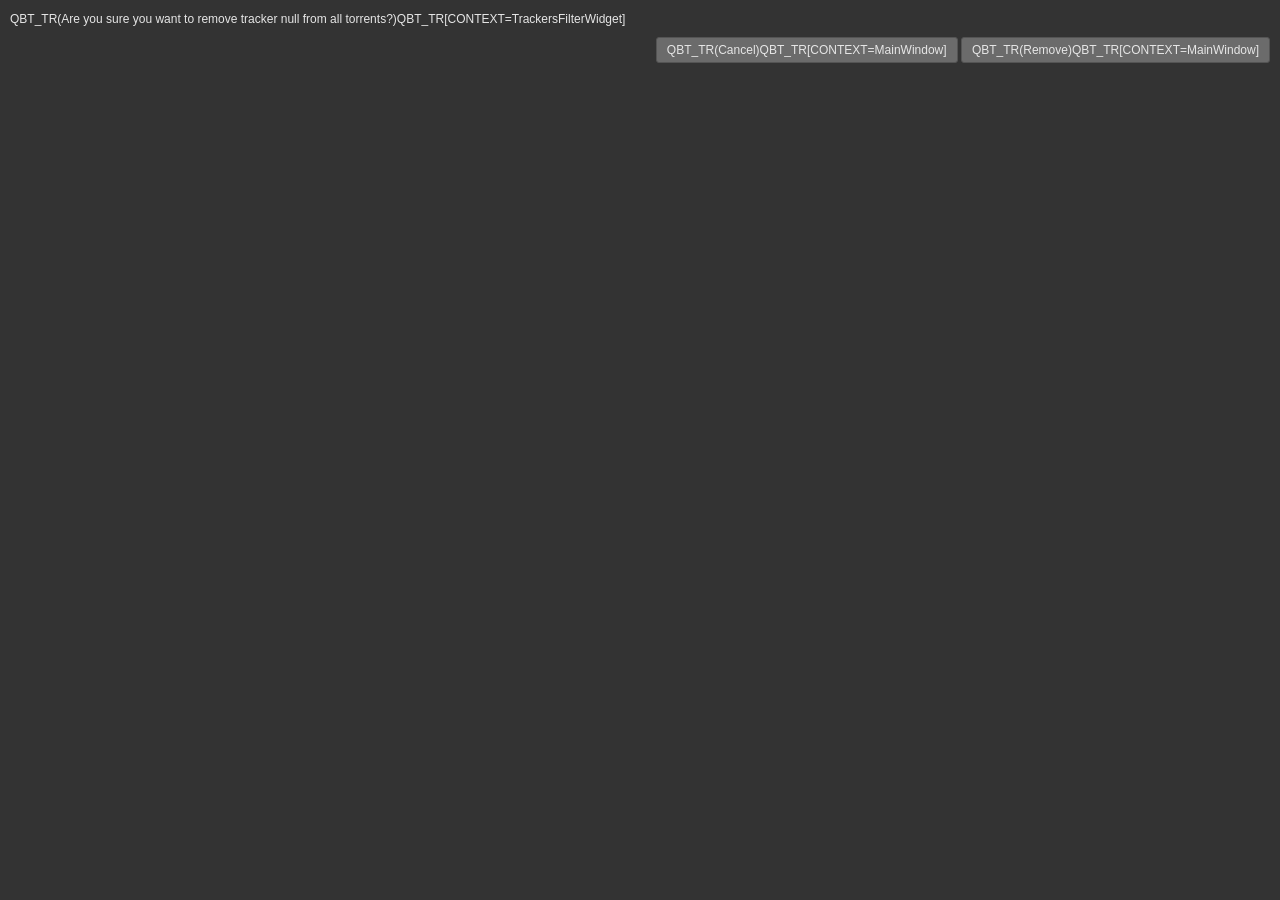
<file: src/webui/www/private/confirmtrackerdeletion.html>
<!DOCTYPE html>
<html lang="${LANG}" class="dark">

<head>
    <meta charset="UTF-8">
    <title>QBT_TR(Remove tracker)QBT_TR[CONTEXT=confirmDeletionDlg]</title>
    <link rel="stylesheet" href="css/style.css?v=${CACHEID}" type="text/css">
    <script defer src="scripts/localpreferences.js?v=${CACHEID}"></script>
    <script defer src="scripts/color-scheme.js?v=${CACHEID}"></script>
    <script>
        "use strict";

        window.addEventListener("DOMContentLoaded", (event) => {
            window.addEventListener("keydown", (event) => {
                switch (event.key) {
                    case "Escape":
                        event.preventDefault();
                        window.parent.qBittorrent.Client.closeFrameWindow(window);
                        break;
                }
            });

            const searchParams = new URLSearchParams(window.location.search);
            const host = searchParams.get("host");

            document.getElementById("confirmDeleteTrackerText").textContent = "QBT_TR(Are you sure you want to remove tracker %1 from all torrents?)QBT_TR[CONTEXT=TrackersFilterWidget]".replace("%1", host);

            document.getElementById("cancelBtn").focus();
            document.getElementById("cancelBtn").addEventListener("click", (e) => {
                e.stopPropagation();
                window.parent.qBittorrent.Client.closeFrameWindow(window);
            });
            document.getElementById("confirmBtn").addEventListener("click", (e) => {
                e.stopPropagation();

                fetch("api/v2/torrents/removeTrackers", {
                        method: "POST",
                        body: new URLSearchParams({
                            hash: "*",
                            urls: searchParams.get("urls")
                        })
                    })
                    .then((response) => {
                        if (!response.ok)
                            return;

                        window.parent.qBittorrent.Client.closeFrameWindow(window);
                    });
            });
        });
    </script>
</head>

<body>
    <div style="padding: 10px 10px 0px 10px;">
        <p id="confirmDeleteTrackerText"></p>
        <div style="text-align: right;">
            <input type="button" id="cancelBtn" value="QBT_TR(Cancel)QBT_TR[CONTEXT=MainWindow]">
            <input type="button" id="confirmBtn" value="QBT_TR(Remove)QBT_TR[CONTEXT=MainWindow]">
        </div>
    </div>
</body>

</html>
</file>
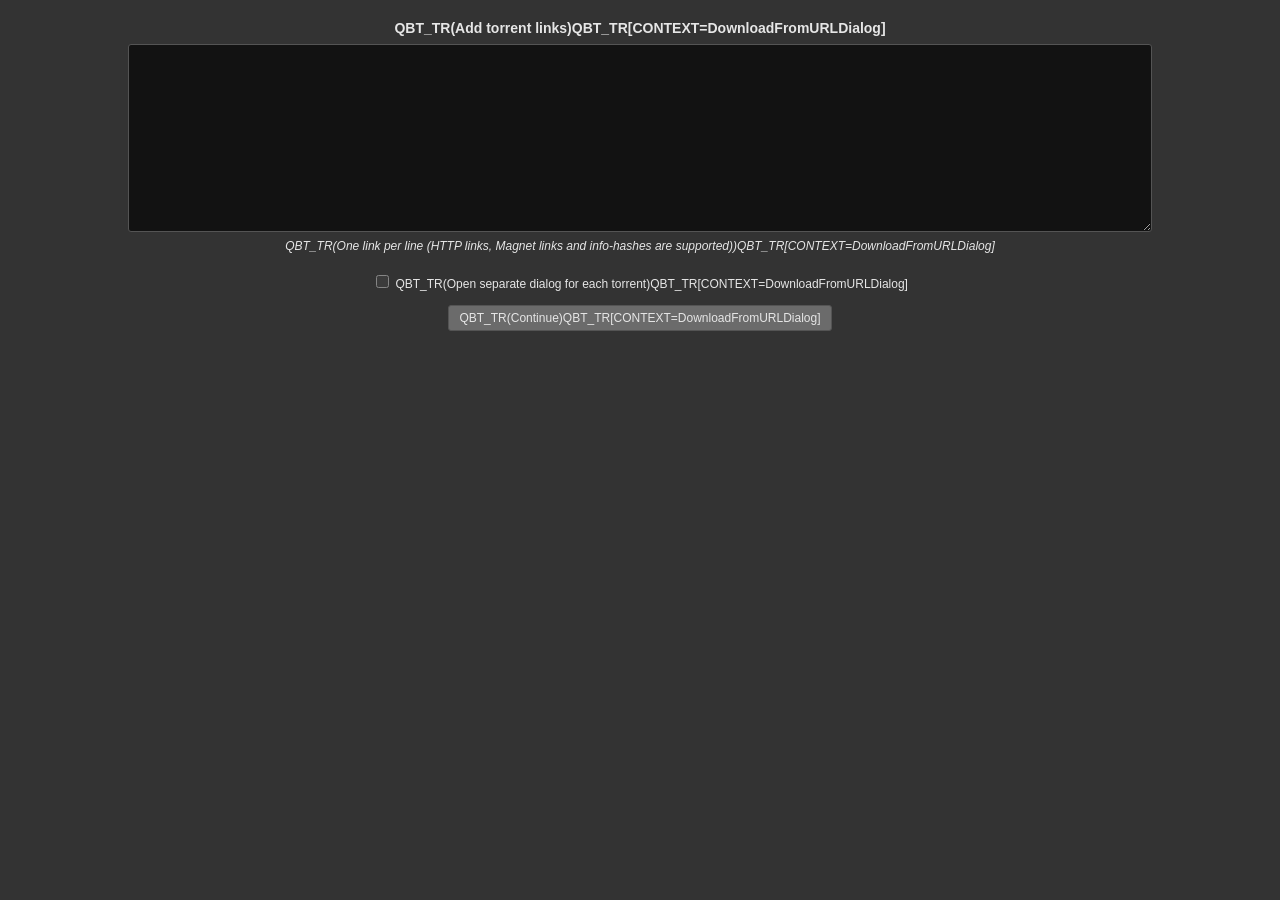
<file: src/webui/www/private/download.html>
<!DOCTYPE html>
<html lang="${LANG}" class="dark">

<head>
    <meta charset="UTF-8">
    <title>QBT_TR(Add Torrent Links)QBT_TR[CONTEXT=DownloadFromURLDialog]</title>
    <link rel="stylesheet" href="css/style.css?v=${CACHEID}" type="text/css">
    <link rel="stylesheet" href="css/Window.css?v=${CACHEID}" type="text/css">
    <script defer src="scripts/localpreferences.js?v=${CACHEID}"></script>
    <script defer src="scripts/color-scheme.js?v=${CACHEID}"></script>
    <script>
        "use strict";

        window.addEventListener("DOMContentLoaded", (event) => {
            window.addEventListener("keydown", (event) => {
                switch (event.key) {
                    case "Escape":
                        event.preventDefault();
                        window.parent.qBittorrent.Client.closeFrameWindow(window);
                        break;
                }
            });

            document.getElementById("urls").focus();

            const encodedUrls = new URLSearchParams(window.location.search).get("urls");
            if (encodedUrls !== null) {
                const urls = encodedUrls.split("|").map(decodeURIComponent);
                if (urls.length > 0)
                    document.getElementById("urls").value = urls.join("\n");
            }

            const clientData = window.parent.qBittorrent.ClientData;
            const separateDialogCheckbox = document.getElementById("separateDialogPerTorrent");
            separateDialogCheckbox.checked = clientData.get("add_torrent_separate_dialog_per_torrent") ?? false;
            separateDialogCheckbox.addEventListener("change", (e) => {
                clientData.set({ add_torrent_separate_dialog_per_torrent: e.target.checked }).catch(console.error);
            });

            document.getElementById("submitButton").addEventListener("click", (e) => {
                e.preventDefault();

                const urls = document.getElementById("urls").value.split("\n").map(s => s.trim()).filter(s => (s.length > 0));
                if (urls.length === 0)
                    return;

                const addTorrentWindowEnabled = clientData.get("add_new_torrent_dialog_enabled") ?? true;
                if (!addTorrentWindowEnabled) {
                    fetch("api/v2/torrents/add", {
                            method: "POST",
                            body: new URLSearchParams({
                                urls: urls.join("\n")
                            })
                        })
                        .then((response) => {
                            if (!response.ok)
                                alert("QBT_TR(Unable to add torrents.)QBT_TR[CONTEXT=HttpServer]");
                        })
                        .catch((error) => {
                            alert("QBT_TR(Unable to add torrents.)QBT_TR[CONTEXT=HttpServer]");
                        })
                        .finally(() => {
                            window.parent.qBittorrent.Client.closeFrameWindow(window);
                        });
                    return;
                }

                const useSeparateDialogs = separateDialogCheckbox.checked || (urls.length === 1);
                if (useSeparateDialogs) {
                    for (const url of urls)
                        window.parent.qBittorrent.Client.createAddTorrentWindow("QBT_TR(Magnet link)QBT_TR[CONTEXT=DownloadFromURLDialog]", url);
                }
                else {
                    const title = "QBT_TR(Add %1 torrents)QBT_TR[CONTEXT=DownloadFromURLDialog]".replace("%1", urls.length);
                    window.parent.qBittorrent.Client.createAddTorrentWindow(title, urls.join("\n"), undefined, { shared: true });
                }

                window.parent.qBittorrent.Client.closeFrameWindow(window);
            });
        });
    </script>
</head>

<body>
    <iframe id="download_frame" name="download_frame" class="invisible" title="" src="about:blank"></iframe>
    <div style="text-align: center;">
        <br>
        <h2 class="vcenter">QBT_TR(Add torrent links)QBT_TR[CONTEXT=DownloadFromURLDialog]</h2>
        <textarea id="urls" name="urls" rows="10" required style="width: 80%;" aria-label="QBT_TR(URLs)QBT_TR[CONTEXT=DownloadFromURLDialog]"></textarea>
        <p><i>QBT_TR(One link per line (HTTP links, Magnet links and info-hashes are supported))QBT_TR[CONTEXT=DownloadFromURLDialog]</i></p>
        <div style="margin-top: 8px;">
            <input type="checkbox" id="separateDialogPerTorrent">
            <label for="separateDialogPerTorrent">QBT_TR(Open separate dialog for each torrent)QBT_TR[CONTEXT=DownloadFromURLDialog]</label>
        </div>
        <div id="submitbutton" style="margin-top: 12px; text-align: center;">
            <button type="submit" id="submitButton">QBT_TR(Continue)QBT_TR[CONTEXT=DownloadFromURLDialog]</button>
        </div>
    </div>
</body>

</html>
</file>
<file: src/webui/www/public/css/login.css>
body {
    font-family: Arial, Helvetica, sans-serif;
    font-size: 12px;
    line-height: 18px;
    margin: 0;
    text-align: left;
}

.col {
    display: inline-block;
    vertical-align: middle;
}

.row {
    margin-bottom: 5px;
}

#main {
    align-items: center;
    display: flex;
    flex-direction: column;
    margin-left: auto;
    margin-right: auto;
    padding-top: 5em;
    text-align: center;
}

.login-input {
    box-sizing: border-box;
    font-size: 1rem;
    margin: 0.5rem 0;
    padding: 0.5rem;
    width: 100%;
}

#formplace {
    padding: 10px;
    text-align: left;
}

#error_msg {
    color: #ff0000;
    white-space: pre;
}

#loginButton {
    font-size: 1rem;
    padding: 0.5rem;
    width: 100%;
}

#logo img {
    height: 11em;
}
</file>
<file: src/webui/www/public/css/noscript.css>
#formplace {
    display: none;
}

#noscript {
    color: #ff0000;
    text-align: center;
}
</file>
<file: src/webui/www/private/css/style.css>
/* Adaptive color palette */

/* Default rules */
:root {
    --color-accent-blue: hsl(210deg 65% 55%);
    --color-text-blue: hsl(210deg 100% 55%);
    --color-text-orange: hsl(26deg 100% 45%);
    --color-text-red: hsl(0deg 100% 65%);
    --color-text-green: hsl(110deg 94% 27%);
    --color-text-white: hsl(0deg 0% 100%);
    --color-text-disabled: hsl(0deg 0% 60%);
    --color-text-default: hsl(0deg 0% 33%);
    --color-background-primary: hsl(0deg 0% 100%);
    --color-background-blue: hsl(210deg 65% 55%);
    --color-background-popup: hsl(0deg 0% 100%);
    --color-background-default: hsl(0deg 0% 94%);
    --color-background-hover: hsl(26deg 80% 60%);
    --color-border-blue: hsl(210deg 42% 48%);
    --color-border-default: hsl(0deg 0% 85%);
    --color-icon-hover: brightness(0) invert(100%) sepia(100%) saturate(0%)
        hue-rotate(108deg) brightness(104%) contrast(104%);

    & #torrentTrackersTableDiv tr {
        --color-tracker-disabled: hsl(240deg 4% 46%);
        --color-tracker-not-contacted: hsl(32deg 95% 44%);
        --color-tracker-working: hsl(142deg 76% 36%);
        --color-tracker-updating: hsl(210deg 100% 55%);
        --color-tracker-not-working: hsl(0deg 100% 65%);
    }

    &:not(.dark) {
        color-scheme: light;
    }

    &.dark {
        --color-accent-blue: hsl(210deg 42% 48%);
        --color-text-blue: hsl(210deg 88.1% 73.5%);
        --color-text-orange: hsl(26deg 65% 70%);
        --color-text-default: hsl(0deg 0% 90%);
        --color-background-primary: hsl(0deg 0% 7%);
        --color-background-blue: hsl(210deg 42% 48%);
        --color-background-popup: hsl(0deg 0% 20%);
        --color-background-default: hsl(0deg 0% 25%);
        --color-background-hover: hsl(26deg 50% 55%);
        --color-border-default: hsl(0deg 0% 33%);

        & #torrentTrackersTableDiv tr {
            --color-tracker-disabled: hsl(240deg 6% 83%);
            --color-tracker-not-contacted: hsl(39deg 100% 72%);
            --color-tracker-working: hsl(142deg 69% 58%);
            --color-tracker-updating: hsl(210deg 88.1% 73.5%);
            --color-tracker-not-working: hsl(0deg 100% 71%);
        }

        color-scheme: dark;

        #rssButtonBar img,
        #startSearchButton img,
        #manageSearchPlugins img {
            filter: brightness(0) saturate(100%) invert(100%) sepia(0%)
                saturate(1%) hue-rotate(156deg) brightness(106%) contrast(101%);
        }
    }
}

/* Reset */

*,
*::before,
*::after {
    box-sizing: border-box;
}

* {
    margin: 0;
}

input,
button,
textarea,
select {
    font: inherit;
}

a img,
:link img,
:visited img {
    border: none;
}

ul,
ol {
    list-style: none;
}

/* Scrollbars */

@supports (scrollbar-width: auto) and (selector(::-webkit-scrollbar)) {
    :root[slick-uniqueid], /* targets iframe mocha dialogs */
    .dynamicTableDiv,
    .mochaContentWrapper,
    .panel,
    .scrollableMenu,
    #rssDetailsView {
        scrollbar-width: thin;
    }
}

/* Forms */

input[type="search"],
input[type="text"],
input[type="number"],
input[type="password"],
input[type="button"],
button,
textarea,
select {
    border: 1px solid var(--color-border-default);
    border-radius: 3px;
    color: var(--color-text-default);
    padding: 3px;
}

select {
    padding: 4px;
}

input[type="checkbox"],
input[type="radio"] {
    accent-color: var(--color-accent-blue);
    margin: 3px 3px 3px 4px;
}

input[type="range"] {
    accent-color: var(--color-accent-blue);
}

input[type="button"],
input[type="submit"],
button {
    cursor: pointer;
    padding-left: 10px;
    padding-right: 10px;
}

button:disabled {
    cursor: initial;
}

:focus {
    outline: none;
}

/* Structure */

body {
    background-color: var(--color-background-primary);
    color: var(--color-text-default);
    font-family: Arial, Helvetica, sans-serif;
    font-size: 12px;
    line-height: 1.5;
    text-align: left;
}

:root.compact body {
    --icon-size: 13px;

    line-height: 1.2;
}

/* targets dialog windows loaded via iframes */
body:not(:has(#desktop)) {
    background-color: var(--color-background-popup);
}

.aside {
    width: 300px;
}

.invisible {
    display: none;
}

/* Typography */

h2,
h3,
h4 {
    font-size: 12px;
    font-weight: bold;
    padding: 0 0 5px;
}

h2 {
    color: var(--color-text-default);
    font-size: 14px;
    font-weight: bold;
}

#mochaPage h3 {
    border-bottom: 1px solid var(--color-border-default);
    display: block;
    font-size: 12px;
    margin: 0 0 8px;
    padding: 6px 0;
}

#error_div,
#rename_error {
    color: var(--color-text-red);
    float: left;
    font-size: 14px;
    font-weight: bold;
}

h4 {
    font-size: 11px;
}

a {
    color: var(--color-text-orange);
    cursor: pointer;
    text-decoration: none;
}

a:hover {
    text-decoration: none;
}

p {
    padding: 0 0 9px;
}

/* List Elements */

dt {
    font-weight: bold;
}

dd {
    padding: 0 0 9px;
}

/* Forms */

fieldset {
    border: 1px solid var(--color-border-default);
    border-radius: 1px;
    margin: 0 2px;
}

/* Code */

pre {
    background-color: var(--color-background-default);
    border: 1px solid var(--color-border-default);
    color: var(--color-text-green);
    display: block;
    font-family: "Courier New", Courier, monospace;
    font-size: 11px;
    margin: 0 0 10px;
    max-height: 250px;
    overflow: auto;
    padding: 10px;
}

/* Dividers */

hr {
    background-color: var(--color-background-default);
    border: 0;
    color: var(--color-text-default);
    height: 1px;
    margin-bottom: 6px;
}

.vcenter {
    vertical-align: middle;
}

#urls {
    height: 100%;
    width: 90%;
}

#trackersUrls {
    display: block;
    height: 100%;
    margin: 0 auto 10px;
    width: 90%;
}

#Filters {
    overflow-x: hidden !important; /* override for default mocha inline style */
}

#Filters ul img {
    height: 16px;
    width: 16px;
}

#properties {
    background-color: var(--color-background-default);
}

a.propButton {
    border: 1px solid rgb(85 81 91);
    margin-left: 3px;
    margin-right: 3px;
    padding: 2px;
}

a.propButton img {
    margin-bottom: -4px;
}

.scrollableMenu {
    overflow: hidden auto;
}

.propertiesTabContent {
    height: 100%;

    > div {
        height: 100%;
    }
}

/* context menu specific */

.contextMenu {
    background-color: var(--color-background-default);
    border: 1px solid var(--color-border-default);
    display: none;
    opacity: 0;
    padding: 0;
    transition:
        opacity 0.2s ease-in-out,
        visibility 0.2s ease-in-out;
    visibility: hidden;
}

.contextMenu.visible {
    opacity: 1;
    visibility: visible;
}

.contextMenu .separator {
    border-top: 1px solid var(--color-border-default);
}

.contextMenu .separatorBottom {
    border-bottom: 1px solid var(--color-border-default);
}

.contextMenu li {
    padding: 0;
    user-select: none;
}

.contextMenu li.disabled {
    background-color: transparent;
    cursor: default;
    opacity: 0.5;
}

.contextMenu li.disabled a {
    pointer-events: none;
}

.contextMenu li a {
    align-items: center;
    color: var(--color-text-default);
    display: flex;
    gap: 2px;
    padding: 5px 20px 5px 5px;
    position: relative;
    text-decoration: none;
    white-space: nowrap;
}

.contextMenu li a:hover {
    background-color: var(--color-background-hover);
    color: var(--color-text-white);
}

.contextMenu li a:hover img:not(.highlightedCategoryIcon) {
    filter: var(--color-icon-hover);
}

.contextMenu li ul {
    background: var(--color-background-default);
    border: 1px solid var(--color-border-default);
    left: -999em;
    margin: -29px 0 0 100%;
    padding: 0;
    position: absolute;
    width: max-content;
    z-index: 8000;
}

.contextMenu li ul li a {
    position: relative;
}

.contextMenu li:not(.disabled) .arrow-right::after {
    border: solid currentcolor;
    border-width: 0 2px 2px 0;
    content: "";
    display: inline-block;
    padding: 2px;
    position: absolute;
    right: 6px;
    top: 50%;
    transform: rotate(-45deg) translateY(-50%);
}

.contextMenu li:not(.disabled):hover > ul {
    /* lists nested under hovered list items */
    left: auto;
}

.contextMenu li img {
    height: 16px;
    margin-right: 0.5em;
    width: 16px;
}

.contextMenu li input[type="checkbox"] {
    margin: 0 0.5em 0 0;
    width: 16px;
}

#contextCategoryList img {
    border: 1px solid transparent;
    box-sizing: content-box;
    padding: 1px;
}

#contextCategoryList img.highlightedCategoryIcon {
    background-color: hsl(213deg 94% 86%);
}

/* Sliders */

.slider {
    font-size: 12px;
    font-weight: bold;
    margin: 4px;
    position: relative;
}

.update {
    padding-bottom: 5px;
}

.mochaToolButton {
    margin-right: 10px;
}

/* Mocha Customization */

#mochaToolbar {
    height: auto !important;
    margin-top: 5px;
    overflow-y: hidden;
    position: relative;
}

#mochaToolbar .divider {
    background-image: url("../images/toolbox-divider.svg");
    background-position: left center;
    background-repeat: no-repeat;
    padding-left: 14px;
    padding-top: 15px;
}

.MyMenuIcon {
    margin: 0 6px -3px -18px;
}

#mainWindowTabs {
    float: right;
    margin: 4px 5px 0 0;
}

#torrentsFilterToolbar {
    display: inline-block;
    vertical-align: top;
}

#torrentsFilterToolbar.invisible {
    display: none;
}

#torrentsFilterInput {
    background-color: var(--color-background-default);
    background-image: url("../images/edit-find.svg");
    background-position: 2px;
    background-repeat: no-repeat;
    background-size: 1.5em;
    border: 1px solid var(--color-border-default);
    border-radius: 3px;
    min-width: 170px;
    padding: 2px 2px 2px 25px;
}

#torrentsFilterRegexBox {
    display: none;
}

#torrentsFilterRegexBox + label {
    background-image: url("../images/regex.svg");
    background-position: center;
    background-repeat: no-repeat;
    background-size: 1.5em;
    border: 1px solid var(--color-border-default);
    border-radius: 4px;
    cursor: pointer;
    display: inline-block;
    height: 26px;
    margin-bottom: -9px;
    width: 26px;
}

#torrentsFilterRegexBox:checked + label {
    background-color: var(--color-background-default);
    background-image: url("../images/regex.svg");
    background-position: center;
    background-repeat: no-repeat;
    background-size: 1.5em;
    border: 1px solid var(--color-accent-blue);
    border-radius: 4px;
    display: inline-block;
    height: 26px;
    margin-bottom: -9px;
    width: 26px;
}

#torrentsFilterSelect {
    padding: 2px 4px;
}

#torrentFilesFilterToolbar {
    float: right;
    margin-right: 5px;
}

#torrentFilesFilterInput {
    background-image: url("../images/edit-find.svg");
    background-position: 1px;
    background-repeat: no-repeat;
    background-size: 1.5em;
    margin-top: -1px;
    padding-bottom: 1px;
    padding-left: 2em;
    padding-top: 1px;
    width: 190px;
}

fieldset.settings {
    border: 1px solid var(--color-border-default);
    padding: 4px 4px 6px 6px;
}

fieldset.settings legend {
    font-weight: bold;
    margin-left: 8px;
    padding: 4px;
}

fieldset.settings label {
    padding: 2px;
}

fieldset.settings + div.formRow {
    margin-top: 10px;
}

div.formRow {
    clear: left;
    display: block;
}

.filterTitle {
    cursor: pointer;
    display: flex;
    font-weight: bold;
    gap: 4px;
    overflow: hidden;
    padding: 4px 0 4px 6px;
    text-overflow: ellipsis;
    text-transform: uppercase;
    user-select: none;
    white-space: nowrap;
}

.filterTitle img {
    height: 16px;
    padding: 2px;
    width: 16px;
}

.collapsedCategory > ul {
    display: none;
}

.collapsedCategory .categoryToggle,
.filterTitle img.rotate {
    transform: rotate(-90deg);
}

ul.filterList {
    margin: 0;
    padding-left: 0;
}

ul.filterList span.link:hover :is(img, button),
ul.filterList .selectedFilter > .link :is(img, button) {
    filter: var(--color-icon-hover);
}

ul.filterList span.link {
    align-items: center;
    cursor: pointer;
    display: flex;
    gap: 5px;
    overflow: hidden;
    padding: 4px 6px;
    white-space: nowrap;
}

ul.filterList span.link:hover {
    background-color: var(--color-background-hover);
    color: var(--color-text-white);
}

span.link :last-child {
    min-width: 0;
    overflow: hidden;
    text-overflow: ellipsis;
    white-space: nowrap;
}

span.link :is(img, button) {
    flex-shrink: 0;
}

.selectedFilter > span.link {
    background-color: var(--color-background-blue);
    color: var(--color-text-white);
}

.subcategories,
.subcategories ul {
    margin: 0;
    padding: 0;
}

.subcategories .categoryToggle {
    display: inline-block;
    visibility: hidden;
}

.categoryToggle {
    background: url("../images/go-down.svg") center center / 10px no-repeat
        transparent;
    border: none;
    display: none;
    height: 16px;
    margin-right: -2px;
    padding: 2px;
    transition: transform 0.3s;
    width: 16px;
}

td.generalLabel {
    text-align: right;
    vertical-align: top;
    white-space: nowrap;
    width: 1px;
}

td.fullWidth {
    box-sizing: border-box;
    max-width: none;
    width: 100%;
    word-break: break-all;
}

td.noWrap {
    white-space: nowrap;
}

#tristateCb {
    margin-bottom: 0;
    margin-top: 0;
}

.filesTableCollapseIcon {
    cursor: pointer;
    height: var(--icon-size, 15px);
    margin-right: 5px;
    vertical-align: top;
    width: var(--icon-size, 15px);
}

.filesTableCollapseIcon.rotate {
    transform: rotate(270deg);
}

.unselectable {
    -webkit-touch-callout: none;
    user-select: none;
}

#propGeneral {
    padding: 2px;
}

#propBarsWrapper {
    align-items: center;
    display: grid;
    gap: 4px 8px;
    grid-template-columns: auto 1fr auto;
    height: auto;
    margin: 5px 2px;
}

#propAvailabilityWrapper {
    display: contents;
}

.propBarLabel {
    text-align: right;
}

#watched_folders_tab {
    border-collapse: collapse;
}

#watched_folders_tab td,
#watched_folders_tab th {
    border: 1px solid black;
    padding: 2px 4px;
}

.select-watched-folder-editable {
    border: 1px solid var(--color-border-default);
    height: 22px;
    position: relative;
    width: 160px;
}

.select-watched-folder-editable select {
    border: none;
    bottom: 0;
    left: 0;
    padding: 0;
    position: absolute;
    top: 0;
    width: 158px;
}

.select-watched-folder-editable input {
    border: none;
    left: 0;
    padding: 0;
    position: absolute;
    top: 0;
    width: 140px;
}

.select-watched-folder-editable select:focus,
.select-editable input:focus {
    outline: none;
}

/*
 * Workaround to prevent the transfer list from
 * disappearing when zooming in the browser.
 */
#filtersColumn_handle {
    margin-left: -1px;
}

.combo_priority {
    font-size: 1em;
    height: 1.5em;
    padding: 0 6px;
    vertical-align: top;
}

td.statusBarSeparator {
    background-image: url("../images/toolbox-divider.svg");
    background-position: center 1px;
    background-repeat: no-repeat;
    background-size: 2px 18px;
    width: 24px;
}

/* Statistics window */
#statisticsContent {
    & table {
        background-color: var(--color-background-default);
        border-radius: 6px;
        margin-bottom: 6px;
        padding: 6px 10px;

        & .statisticsValue {
            text-align: right;
        }
    }

    & h3 {
        color: var(--color-text-default);
        margin-bottom: 1px;
        padding: 2px;
    }
}

/* Search tab */

#SearchPanel,
#SearchPanel_wrapper,
#SearchPanel_pad {
    height: inherit;
}

#searchResults {
    height: 100%;
    padding: 0 20px;
}

#searchResultsTableContainer {
    height: calc(100% - 177px);
    overflow: auto;
}

#searchResults .numSearchResults {
    font-style: italic;
}

.red {
    color: var(--color-text-red);
}

.green {
    color: var(--color-text-green);
}

#torrentFilesTableDiv .dynamicTable tr.nonAlt:hover,
#addTorrentFilesTableDiv .dynamicTable tr.nonAlt:hover {
    background-color: var(--color-background-hover);
    color: var(--color-text-white);
}

/* Modals */
.modalDialog .mochaContent.pad {
    display: flex !important; /* override for default mocha inline style */
    flex-direction: column;
    height: 100%;
}

.modalDialog .mochaContent.pad > :last-child {
    align-self: flex-end;
}

.modalDialog .mochaContent.pad > :first-child {
    margin: auto 0;
}

#rememberBtn {
    background: url("../images/object-locked.svg") center center / 24px
        no-repeat var(--color-background-popup);
    height: 38px;
    padding: 4px 6px;
    width: 38px;
}

#rememberBtn.disabled {
    filter: grayscale(100%);
}

#deleteFromDiskCB {
    margin: 0 2px 0 0;
    vertical-align: -1px;
}

.dialogMessage {
    overflow-wrap: anywhere;
}

.genericConfirmGrid,
.confirmDeletionGrid {
    align-items: center;
    display: grid;
    gap: 3px 4px;
    grid-template-columns: max-content 1fr;
    margin-bottom: 10px;
}

.confirmGridItem,
.deletionGridItem {
    padding: 3px;
}

.deletionGridItem:first-child {
    justify-self: center;
}

.confirmWarning,
.confirmDialogWarning {
    background: url("../images/dialog-warning.svg") center center no-repeat;
    height: 38px;
    width: 38px;
}

.confirmWarning {
    background-image: url("../images/help-about.svg");
}
</file>
<file: src/webui/www/private/css/dynamicTable.css>
/**************************************************************

    Dynamic Table
    v 0.4

**************************************************************/
.altRowColors tbody tr:nth-child(odd of :not(.invisible)) {
    background-color: var(--color-background-default);
}

#transferList .dynamicTable td {
    padding: 2px;
}

:root.compact .dynamicTable td {
    padding-bottom: 4px;
    padding-top: 4px;
}

:root.compact #torrentFilesTableDiv .dynamicTable td,
:root.compact #bulkRenameFilesTableDiv .dynamicTable td {
    padding-bottom: 2px;
    padding-top: 2px;
}

.dynamicTableDiv table.dynamicTable tbody tr.selected {
    background-color: var(--color-background-blue);
    color: var(--color-text-white);
}

.dynamicTableDiv table.dynamicTable tbody tr:hover {
    background-color: var(--color-background-hover);
    color: var(--color-text-white);
}

#transferList .stateIcon,
#torrentCreatorContentView .stateIcon {
    background: left center / contain no-repeat;
    margin-left: 3px;
    padding-left: 1.65em;

    &.stateIconColumn {
        height: 14px;
        margin: auto;
        padding-left: 0;
        width: 14px;
    }

    &.stateDownloading {
        background-image: url("../images/downloading.svg");
    }

    &.stateUploading {
        background-image: url("../images/upload.svg");
    }

    &.stateStalledUP {
        background-image: url("../images/stalledUP.svg");
    }

    &.stateStalledDL {
        background-image: url("../images/stalledDL.svg");
    }

    &.stateStoppedDL {
        background-image: url("../images/stopped.svg");
    }

    &.stateStoppedUP {
        background-image: url("../images/checked-completed.svg");
    }

    &.stateQueued {
        background-image: url("../images/queued.svg");
    }

    &.stateChecking {
        background-image: url("../images/force-recheck.svg");
    }

    &.stateMoving {
        background-image: url("../images/set-location.svg");
    }

    &.stateError {
        background-image: url("../images/error.svg");
    }

    &.stateRunning {
        background-image: url("../images/torrent-start.svg");
    }

    &.stateUnknown {
        background-image: none;
    }
}

#transferList #transferList_pad {
    /* override for default mocha inline style */
    display: flex !important;
}

.dynamicTable {
    border-spacing: 0;
    padding: 0;
    table-layout: fixed;
    width: 1%;
}

.dynamicTable th {
    border-right: 1px solid var(--color-border-default);
    padding: 4px 2px;
    white-space: nowrap;
}

.dynamicTable tr:hover {
    cursor: pointer;
}

.dynamicTable tr:is(:hover, .selected) img:not(.flags) {
    filter: var(--color-icon-hover);
}

.dynamicTable td {
    padding: 4px 2px;
    white-space: nowrap;
}

.dynamicTable th,
.dynamicTable td {
    overflow: hidden;
    text-overflow: ellipsis;
    white-space: nowrap;
}

.dynamicTable th.sorted {
    background-image: url("../images/go-up.svg");
    background-position: right 3px center;
    background-repeat: no-repeat;
    background-size: 12px;
}

.dynamicTable th.sorted.reverse {
    background-image: url("../images/go-down.svg");
}

.dynamicTable span.flags {
    background: left center / contain no-repeat;
    margin-left: 2px;
    padding-left: 25px;
}

div:has(> div.dynamicTableDiv):not(.invisible) {
    display: flex;
    flex-direction: column;
    height: 100%;
}

.dynamicTableFixedHeaderDiv {
    position: sticky;
    top: 0;
    z-index: 10;
}

/* opaque background on the header table so body rows don't show through when scrolling under it */
.dynamicTableFixedHeaderDiv table {
    background-color: var(--color-background-primary);
}

#propertiesPanel .dynamicTableFixedHeaderDiv,
#torrentsTableFixedHeaderDiv {
    border-bottom: 1px solid var(--color-border-default);
}

.dynamicTableDiv {
    flex-grow: 1;
    overflow: auto;
}

/* Trackers table */
#torrentTrackersTableDiv tr:not(.selected, :hover) {
    & .trackerDisabled {
        color: var(--color-tracker-disabled);
    }

    & .trackerNotContacted {
        color: var(--color-tracker-not-contacted);
    }

    & .trackerWorking {
        color: var(--color-tracker-working);
    }

    & .trackerUpdating {
        color: var(--color-tracker-updating);
    }

    & .trackerNotWorking {
        color: var(--color-tracker-not-working);
    }
}
</file>
<file: src/webui/www/private/css/Window.css>
/*

Window.css for Mocha UI

Theme: Default

Copyright:
    Copyright (c) 2007-2009 Greg Houston, <http://greghoustondesign.com/>.

License:
    MIT-style license.

Required by:
    Window.js and Modal.css

*/

/* Windows
---------------------------------------------------------------- */

.mocha {
    background-color: var(--color-background-default);
    border-radius: 5px;
    box-shadow: rgb(51 51 51) 0 1px 5px;
    display: none;
    overflow: hidden;
}

.mochaOverlay {
    background-color: var(--color-background-default);
    border-radius: 5px;
    height: auto !important; /* also fixes out of block issue */
    left: 0;
    position: absolute; /* This is also set in theme.js in order to make theme transitions smoother */
    top: 0;
}

/*

    We get a little creative here in order to define a gradient in the CSS using a query
    string appended to a background image.

    "from" is the top color of the gradient. "to" is the bottom color of the gradient.

    Both must be hex values without the leading # sign.

*/

.mochaTitlebar {
    background-color: var(--color-background-default);
    border-radius: 5px;
    overflow: hidden;
    width: 100%;
}

.mochaTitlebar h3 {
    background-size: 16px !important; /* override mocha titlebar logo inline style */
    font-size: 12px;
    font-weight: bold;
    line-height: 15px;
    overflow: hidden;
    padding: 5px 10px 4px 12px;
    text-overflow: ellipsis;
    white-space: nowrap;
}

.mochaToolbarWrapper {
    background-color: var(--color-background-popup);
    height: auto !important;
    overflow: hidden;
    position: relative;
    width: 100%; /* For IE */
}

div.mochaToolbarWrapper.bottom {
    border: 0;
    border-bottom: 1px solid var(--color-border-default);
}

.mochaToolbar {
    border-top: 1px solid var(--color-border-default);
    height: auto !important;
    padding-top: 4px;
    width: 100%; /* For IE */
}

.mochaContentBorder {
    border-bottom: 1px solid var(--color-border-default);
    border-top: 1px solid var(--color-border-default);
}

/* Has a fixed height and scrollbars if required. */
.mochaContentWrapper {
    background-color: var(--color-background-popup);
    font-size: 12px;
    overflow: auto;
}

.mochaContent {
    padding: 10px 12px;
}

.mocha .handle {
    background: #00ff00;
    font-size: 1px; /* For IE6 */
    height: 3px;
    opacity: 0;
    overflow: hidden;
    position: absolute;
    width: 3px;
    z-index: 2;
}

/* Corner resize handles */
.mocha .corner {
    background: #ff0000;
    height: 10px;
    width: 10px;
}

/* Bottom right resize handle */
.mocha .cornerSE {
    background-color: var(--color-background-default);
    height: 20px;
    width: 20px;
}

.mochaControls {
    height: 14px;
    position: absolute;
    right: 6px;
    top: 6px;
    width: 52px;
    z-index: 4;
}

/*
    To use images for these buttons:
    1. Set the useCanvasControls window option to false.
    2. If you use a different button size you may need to reposition the controls.
    3. Modify the controlsOffset window option.
    4. Replace the background-color with a background-image for each button.
*/
.mochaMinimizeButton,
.mochaMaximizeButton,
.mochaCloseButton {
    cursor: pointer;
    float: right;
    height: 14px;
    margin-left: 5px;
    position: relative;
    width: 14px;
    z-index: 4;
}

.mochaMaximizeButton::before,
.mochaMaximizeButton::after,
.mochaMinimizeButton::before,
.mochaCloseButton::before,
.mochaCloseButton::after {
    background-color: var(--color-text-default);
    border-radius: 1px;
    content: "";
    height: 2px;
    left: 50%;
    position: absolute;
    top: 50%;
    transform: translate(-50%, -50%);
    width: 9px;
}

.mochaMaximizeButton::after {
    height: 9px;
    width: 2px;
}

.mochaCloseButton::before {
    transform: translate(-50%, -50%) rotate(45deg);
}

.mochaCloseButton::after {
    transform: translate(-50%, -50%) rotate(-45deg);
}

.mochaMinimizeButton {
    margin-left: 0;
}

.mochaSpinner {
    background: url("../images/spinner.svg") no-repeat;
    bottom: 7px;
    display: none;
    height: 16px;
    left: 6px;
    position: absolute;
    width: 16px;
}

.mochaErrorIcon {
    background: url("../images/error.svg") no-repeat;
    background-size: 16px;
    bottom: 7px;
    height: 16px;
    left: 6px;
    position: absolute;
    width: 16px;
}

.mochaIframe {
    width: 100%;
}

/* Fix for IE6 select z-index issue */
.zIndexFix {
    border: 1px solid transparent;
    display: block;
    /*filter: mask();*/
    height: 100px;
    left: 0;
    position: absolute;
    top: 0;
    width: 100px;
    z-index: -1;
}

/* Viewport overlays
---------------------------------------------------------------- */

#modalOverlay {
    background: hsl(0deg 0% 0% / 30%);
    display: none;
    left: 0;
    opacity: 0;
    position: fixed;
    top: 0;
    width: 100%;
    z-index: 10000;
}

/* Fix for IE6 select z-index issue */
#modalFix {
    display: none;
    left: 0;
    opacity: 0;
    position: absolute;
    top: 0;
    width: 100%;
    z-index: 9999;
}

/* Underlay */

#windowUnderlay {
    background: #ffffff;
    left: 0;
    position: fixed;
    top: 0;
    width: 100%;
}

* html #windowUnderlay {
    position: absolute;
}

.windowClosed {
    display: none;
    left: -20000px;
    overflow: hidden;
    position: absolute;
    top: -20000px;
    visibility: hidden;
    z-index: -1;
}

.windowClosed .mochaContentBorder,
.windowClosed .mochaToolbarWrapper,
.windowClosed .mochaTitlebar,
.windowClosed .mochaControls {
    display: none;
    left: 0;
    position: absolute;
    top: 0;
    visibility: hidden;
    z-index: -1;
}

/* Modals */

.modal2 {
    border: 8px solid #ffffff;
}

.modal2 .mochaContentBorder {
    border-width: 0;
}

/* Window Themes */

.mocha.no-canvas {
    background: #e5e5e5;
    border: 1px solid #555555;
}

.mocha.no-canvas .mochaTitlebar {
    background: #e5e5e5;
}

.mocha.transparent .mochaTitlebar h3 {
    color: #ffffff;
    display: none;
}

.mocha.transparent .mochaContentWrapper {
    background: transparent;
}

.mocha.notification {
    background: #cedff2;
}

.mocha.notification .mochaTitlebar {
    opacity: 0;
}

.mocha.notification .mochaContentBorder {
    border-width: 0;
}

.mocha.notification .mochaContentWrapper {
    background: transparent;
    font-size: 12px;
    font-weight: bold;
    text-align: center;
}

/* This does not work in IE6. */
.isFocused.jsonExample .mochaTitlebar h3 {
    color: #ffffff;
}

#fxmorpherExample .mochaContentWrapper {
    background: #577a9e;
}

#clock {
    background: #ffffff;
}

/* iOS iframe scrolling */
.windowFrame .mochaContentWrapper {
    /* scroll the Window content. !important required. */
    overflow: auto !important;
    -webkit-overflow-scrolling: touch;
}

.windowFrame .mochaContent {
    height: 100%;
}

.windowFrame iframe {
    /* fix double scroll bar by reducing frame height. !important required. */
    height: calc(100% - 5px) !important;
}
</file>
<file: src/webui/www/private/css/vanillaSelectBox.css>
.hidden-search {
    display: none !important;
}

li[data-parent].closed {
    display: none !important;
}

li[data-parent].open:not(.hidden-search) {
    display: block !important;
}

.vsb-menu {
    background-clip: padding-box;
    background-color: var(--color-background-default);
    border: 1px solid var(--color-border-default);
    cursor: pointer;
    display: block;
    font-size: 11px;
    position: absolute;
    visibility: hidden;
    z-index: 1000; /*Don't change*/
}

.vsb-js-search-zone {
    min-height: 1.8em;
    padding: 2px;
    position: absolute;
    width: 80%;
    z-index: 1001; /*Don't change*/
}

.vsb-js-search-zone input {
    border-radius: 4px;
    height: 25px !important;
    margin-left: 2px;
    width: 96%;
}

.vsb-main {
    display: inline-block;
    position: relative;
    text-align: left;
    vertical-align: top; /*Don't change*/
}

.vsb-menu ul {
    cursor: pointer;
    list-style: none;
    margin: 0;
    overflow-y: auto;
    padding: 0;
    user-select: none;
    white-space: nowrap;
}

li.disabled {
    background-color: #999999;
    cursor: not-allowed;
    opacity: 0.3;
}

li.overflow {
    background-color: #999999;
    cursor: not-allowed;
    opacity: 0.3;
}

li.short {
    overflow: hidden;
    text-overflow: ellipsis;
}

.vsb-main button {
    border: 1px solid var(--color-border-default);
    border-radius: 4px;
    min-width: 120px;
    padding: 6px 12px;
    text-align: left;
    width: 100%;
    z-index: 1;
}

.vsb-main button.disabled {
    cursor: not-allowed;
    opacity: 0.65;
}

.vsb-main .title {
    margin-right: 6px;
    user-select: none;
}

.vsb-main ul {
    white-space: nowrap;
}

.vsb-menu li {
    font-size: 12px;
    padding: 4px 26px;
}

.vsb-menu li:hover {
    background-color: var(--color-background-hover);
    color: var(--color-text-white);
}

.vsb-menu li.grouped-option b {
    display: inline-block;
    margin-left: 10px;
    transform: translate(-18px);
}

.vsb-menu li.grouped-option.open span {
    border-radius: 2px;
    display: inline-block;
    font-size: inherit;
    height: 8px;
    margin-top: -2px;
    transform: translate(-38px) rotate(45deg);
    width: 8px;
}

.vsb-menu li.grouped-option.closed span {
    border-radius: 2px;
    display: inline-block;
    font-size: inherit;
    height: 8px;
    transform: translate(-38px) rotate(-45deg);
    width: 8px;
}

.vsb-menu li.grouped-option i {
    border: 1px solid;
    border-radius: 3px;
    display: inline-block;
    float: left;
    font-size: inherit;
    font-weight: bold;
    height: 11px;
    margin-left: 22px;
    margin-right: 2px;
    margin-top: 0;
    padding: 1px 3px 2px;
    width: 8px;
}

.vsb-menu li.grouped-option.checked i::after {
    content: "";
    display: inline-block;
    float: left;
    font-size: inherit;
    height: 8px;
    margin-left: 0;
    transform: rotate(45deg);
    width: 5px;
}

.vsb-menu :not(.multi) li.active {
    margin-left: 7px;
}

.vsb-menu :not(.multi) li.active::before {
    border-bottom: 3px solid var(--color-border-blue);
    border-radius: 2px;
    border-right: 3px solid var(--color-border-blue);
    content: "";
    display: inline-block;
    font-size: inherit;
    height: 10px;
    margin-left: -18px;
    transform: rotate(45deg);
    width: 5px;
}

.vsb-menu .multi li.grouped-option {
    padding-left: 5px;
}

.vsb-menu .multi li.grouped-option:hover {
    color: rgb(52 31 112);
    font-weight: bold;
    text-decoration: underline;
}

.vsb-menu .multi li:not(.grouped-option)::before {
    background: var(--color-background-popup);
    border: 1px solid;
    border-radius: 3px;
    content: "";
    display: inline-block;
    float: left;
    font-size: inherit;
    font-weight: bold;
    margin-left: -22px;
    margin-right: 2px;
    margin-top: 0;
    padding: 7px;
}

.vsb-menu .multi li:not(.grouped-option).active::after {
    border-bottom: 3px solid var(--color-border-blue);
    border-right: 3px solid var(--color-border-blue);
    content: "";
    display: inline-block;
    float: left;
    font-size: inherit;
    height: 8px;
    margin-left: -18px;
    margin-top: 1px;
    transform: rotate(45deg);
    width: 5px;
}

.caret {
    border-left: 4px solid transparent;
    border-right: 4px solid transparent;
    border-top: 4px dashed;
    border-top: 4px solid;
    display: inline-block;
    height: 0;
    margin-left: 2px;
    vertical-align: middle;
    width: 0;
}

li[data-parent] {
    padding-left: 50px !important;
}
</file>
